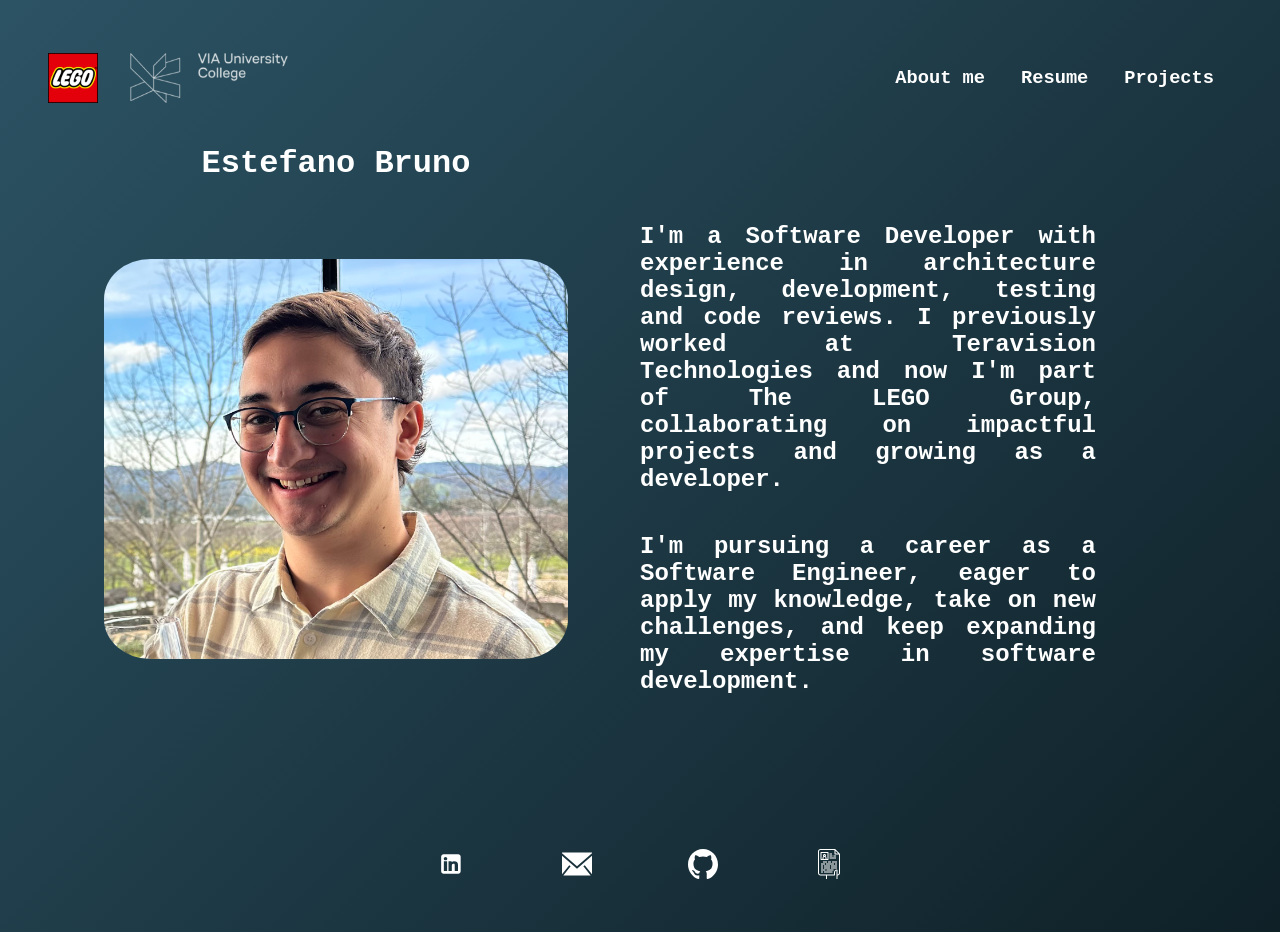
<file: index.html>
<!DOCTYPE html>
<html lang="en">
  <head>
    <meta charset="utf-8" />
    <title>Redirecting…</title>

    <meta http-equiv="refresh" content="0; url=./src/pages/about-me/index.html" />
    <link rel="canonical" href="./src/pages/about-me/index.html" />

    <script>
      window.location.replace('./src/pages/about-me/index.html');
    </script>
  </head>
  <body>
    <noscript><a href="./src/pages/about-me/index.html">Go to site</a></noscript>
  </body>
</html>
</file>
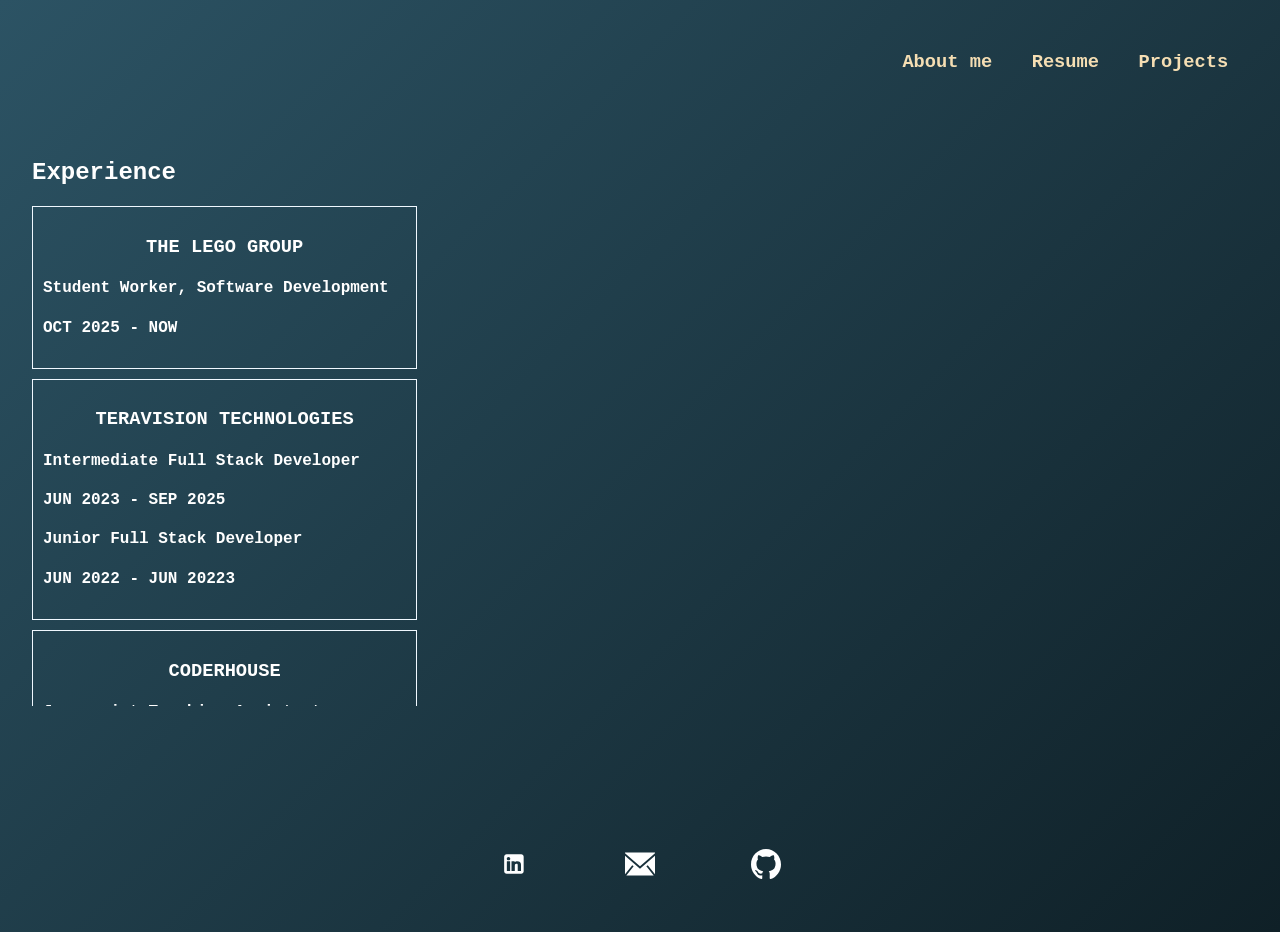
<file: pages/index.html>
<!DOCTYPE html>
<html lang="en">
  <head>
    <meta charset="UTF-8" />
    <meta name="viewport" content="width=device-width, initial-scale=1.0" />
    <title>Resume</title>
    <link rel="stylesheet" href="../css/gradient.css" />
    <link rel="stylesheet" href="../css/resume.css" />
  </head>
  <body>
    <header>
      <nav>
        <ol>
          <a href="./about_me.html"><h3>About me</h3></a>
          <a href="./index.html"><h3>Resume</h3></a>
          <a href=""><h3>Projects</h3></a>
        </ol>
      </nav>
    </header>
    <main>
      <div class="container">
        <div class="experience">
          <h2>Experience</h2>
          <div class="section-container">
            <div class="card">
              <h3>THE LEGO GROUP</h3>
              <h4>Student Worker, Software Development</h4>
              <h4>OCT 2025 - NOW</h4>
            </div>
            <div class="card">
              <h3>TERAVISION TECHNOLOGIES</h3>
              <h4>Intermediate Full Stack Developer</h4>
              <h4>JUN 2023 - SEP 2025</h4>
              <h4>Junior Full Stack Developer</h4>
              <h4>JUN 2022 - JUN 20223</h4>
            </div>
            <div class="card">
              <h3>CODERHOUSE</h3>
              <h4>Javascript Teaching Assistant</h4>
              <h4>MAY 2022 - AUG 2022</h4>
            </div>
            <div class="card">
              <h3>HENRY</h3>
              <h4>Bootcamp Teaching Assistant</h4>
              <h4>FEB 2022 - APR 2022</h4>
              <h4>E-Commerce</h4>
              <h4>MAY 2022 - APR 2022</h4>
            </div>
          </div>
        </div>
        <!-- <div class="studies">
          <h2>Studies</h2>
          <div class="section-container">
            <div class="card">
              <h3>VIA UNIVERSITY COLLEGE</h3>
              <h4>Software Technology Engineering</h4>
              <h4>AUG 2025 - JAN 2029</h4>
            </div>
            <div class="card">
              <h3>COLEGIO NACIONAL DE MONSERRAT</h3>
              <h4>High School - Humanistic Orientation</h4>
              <h4>2012 - 2018</h4>
            </div>
          </div>
        </div>
        <div class="complementarie-studies">
          <h2>Complementarie studies</h2>
          <div class="section-container">
            <div class="card">
              <h3>HENRY</h3>
              <h4>Full Stack Development Bootcamp</h4>
            </div>
            <div class="card">
              <h3>CODERHOUSE</h3>
              <h4>Data Analytics Course</h4>
            </div>
          </div>
        </div>
        <div class="contact">
          <h2>Contact information</h2>
          <div class="section-container">
            <div class="card">
              <h4>Phone: +45 91435192</h4>
              <h4>Email: fanobruno@gmail.com</h4>
              <h4>LinkedIn: www.linkedin.com/in/estefano-bruno</h4>
              <h4>GitHub: www.github.com/FanoBruno</h4>
            </div>
          </div>
        </div>
        <div class="languages">
          <h2>Languages</h2>
          <div class="section-container">
            <div class="card">
              <h4>Spanish: Native</h4>
              <h4>English: Advanced</h4>
              <h4>Italian: Medium</h4>
            </div>
          </div>
        </div>
        <div class="skills">
          <h2>Technologies</h2>
          <div class="technologies">
        <div class="icon-hover">
          <img src="../assets/svg/html-5.svg" alt="html" />
          <span class="label">HTML</span>
        </div>
        <div class="icon-hover">
          <img src="../assets/svg/css.svg" alt="css" />
          <span class="label">CSS</span>
        </div>
        
        <div class="icon-hover">
          <img src="../assets/svg/javascript.svg" alt="javascript" />
          <span class="label">JavaScript</span>
        </div>
        
        <div class="icon-hover">
          <img src="../assets/svg/typescript.svg" alt="typescript" />
          <span class="label">TypeScript</span>
        </div>
        
        <div class="icon-hover">
          <img src="../assets/svg/java.svg" alt="java" />
          <span class="label">Java</span>
        </div>

          <div class="icon-hover">
            <img src="../assets/svg/python.svg" alt="python" />
            <span class="label">Python</span>
          </div>

          <div class="icon-hover">
            <img src="../assets/svg/sql.svg" alt="sql" />
            <span class="label">SQL</span>
          </div>

          <div class="icon-hover">
            <img src="../assets/svg/react.svg" alt="react" />
            <span class="label">React</span>
          </div>

          <div class="icon-hover">
            <img
              src="../assets/svg/nextjs.svg"
              alt="nextjs"
              class="icon-white"
            />
            <span class="label">Next.js</span>
          </div>

          <div class="icon-hover">
            <img src="../assets/svg/vue.svg" alt="vue" />
            <span class="label">Vue</span>
          </div>

          <div class="icon-hover">
            <img src="../assets/svg/react-native.svg" alt="react-native" />
            <span class="label">React Native</span>
          </div>
        </div>
        <div class="technologies">
                 <div class="icon-hover">
            <img src="../assets/svg/flutter.svg" alt="flutter" />
            <span class="label">Flutter</span>
          </div>

          <div class="icon-hover">
            <img src="../assets/svg/nestjs.svg" alt="nestjs" />
            <span class="label">NestJS</span>
          </div>

          <div class="icon-hover">
            <img
              src="../assets/svg/express.svg"
              alt="express"
              class="icon-white"
            />
            <span class="label">Express</span>
          </div>

          <div class="icon-hover">
            <img src="../assets/svg/redux.svg" alt="redux" />
            <span class="label">Redux</span>
          </div>

          <div class="icon-hover">
            <img src="../assets/svg/mongo.svg" alt="mongo" />
            <span class="label">MongoDB</span>
          </div>

          <div class="icon-hover">
            <img src="../assets/svg/pgsql.svg" alt="postgresql" />
            <span class="label">PostgreSQL</span>
          </div>

          <div class="icon-hover">
            <img src="../assets/svg/sequelize.svg" alt="sequelize" />
            <span class="label">Sequelize</span>
          </div>

          <div class="icon-hover">
            <img src="../assets/svg/docker.svg" alt="docker" />
            <span class="label">Docker</span>
          </div>

          <div class="icon-hover">
            <img
              src="../assets/svg/github.svg"
              alt="github"
              class="icon-white"
            />
            <span class="label">GitHub</span>
          </div>

          <div class="icon-hover">
            <img src="../assets/svg/postman.svg" alt="postman" />
            <span class="label">Postman</span>
          </div>

          <div class="icon-hover">
            <img
              src="../assets/svg/powerbi.svg"
              alt="powerbi"
              class="icon-white"
            />
            <span class="label">Power BI</span>
          </div>
        </div>
        </div> -->
      </div>
    </main>
    <footer>
      <a href="https://www.linkedin.com/in/estefano-bruno/" target="_blank"
        ><img
          src="../assets/svg/linkedin.svg"
          alt="linkedin"
          class="icon-white"
      /></a>
      <a href="mailto:fanobruno@gmail.com"
        ><img src="../assets/svg/email.svg" alt="email" class="icon-white"
      /></a>
      <a href="https://github.com/FanoBrunoB" target="_blank"
        ><img src="../assets/svg/github.svg" alt="github" class="icon-white"
      /></a>
    </footer>
  </body>
</html>
</file>
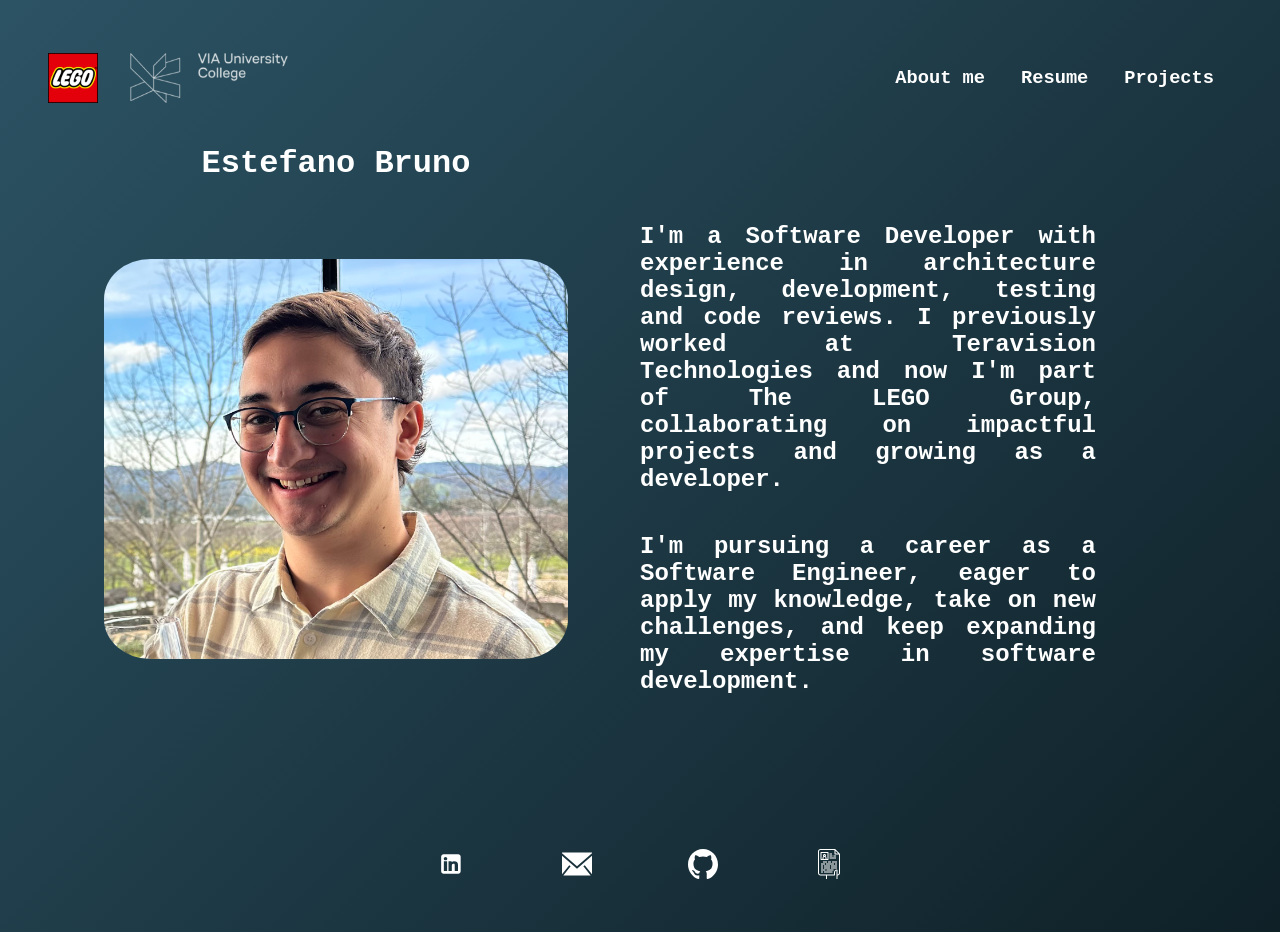
<file: src/pages/about-me/index.html>
<!DOCTYPE html>
<html lang="en">
  <head>
    <meta charset="UTF-8" />
    <meta name="viewport" content="width=device-width, initial-scale=1.0" />
    <title>About me</title>
    <link rel="stylesheet" href="../../css/gradient.css" />
    <link rel="stylesheet" href="./about-me.css" />
  </head>
  <body>
    <header>
      <div>
        <img
          src="../../assets/images/logo-lego.webp"
          alt="lego logo"
          class="logo-lego"
        />
        <img
          src="../../assets/images/logo-via.png"
          alt="via logo"
          class="logo-via icon-white"
        />
      </div>
      <nav>
        <ol>
          <li>
            <a href="./index.html"><h3>About me</h3></a>
          </li>
          <li>
            <a href="../resume/index.html"><h3>Resume</h3></a>
          </li>
          <li>
            <a href="../projects/index.html"><h3>Projects</h3></a>
          </li>
        </ol>
      </nav>
    </header>
    <main>
      <div class="name">
        <h1>Estefano Bruno</h1>
      </div>
      <div class="container">
        <div class="profile-picture">
          <img
            src="../../assets/images/profile-picture.jpg"
            alt="profile img"
          />
        </div>
        <div class="profile-description">
          <h2>
            I'm a Software Developer with experience in architecture design,
            development, testing and code reviews. I previously worked at
            Teravision Technologies and now I'm part of The LEGO Group,
            collaborating on impactful projects and growing as a developer.
          </h2>
          <h2>
            I'm pursuing a career as a Software Engineer, eager to apply my
            knowledge, take on new challenges, and keep expanding my expertise
            in software development.
          </h2>
        </div>
      </div>
    </main>
    <footer>
      <a href="https://www.linkedin.com/in/estefano-bruno/" target="_blank"
        ><img
          src="../../assets/svg/linkedin.svg"
          alt="linkedin"
          class="icon-white"
      /></a>
      <a href="mailto:fanobruno@gmail.com"
        ><img src="../../assets/svg/email.svg" alt="email" class="icon-white"
      /></a>
      <a href="https://github.com/FanoBrunoB" target="_blank"
        ><img src="../../assets/svg/github.svg" alt="github" class="icon-white"
      /></a>
      <a
        href="../../assets/docs/Estefano_Bruno-English.pdf"
        download="Estefano_Bruno_Resume.pdf"
        aria-label="Download resume (PDF)"
        title="Download resume (PDF)"
        ><img src="../../assets/svg/resume.svg" alt="resume" class="icon-white"
      /></a>
    </footer>
  </body>
</html>
</file>
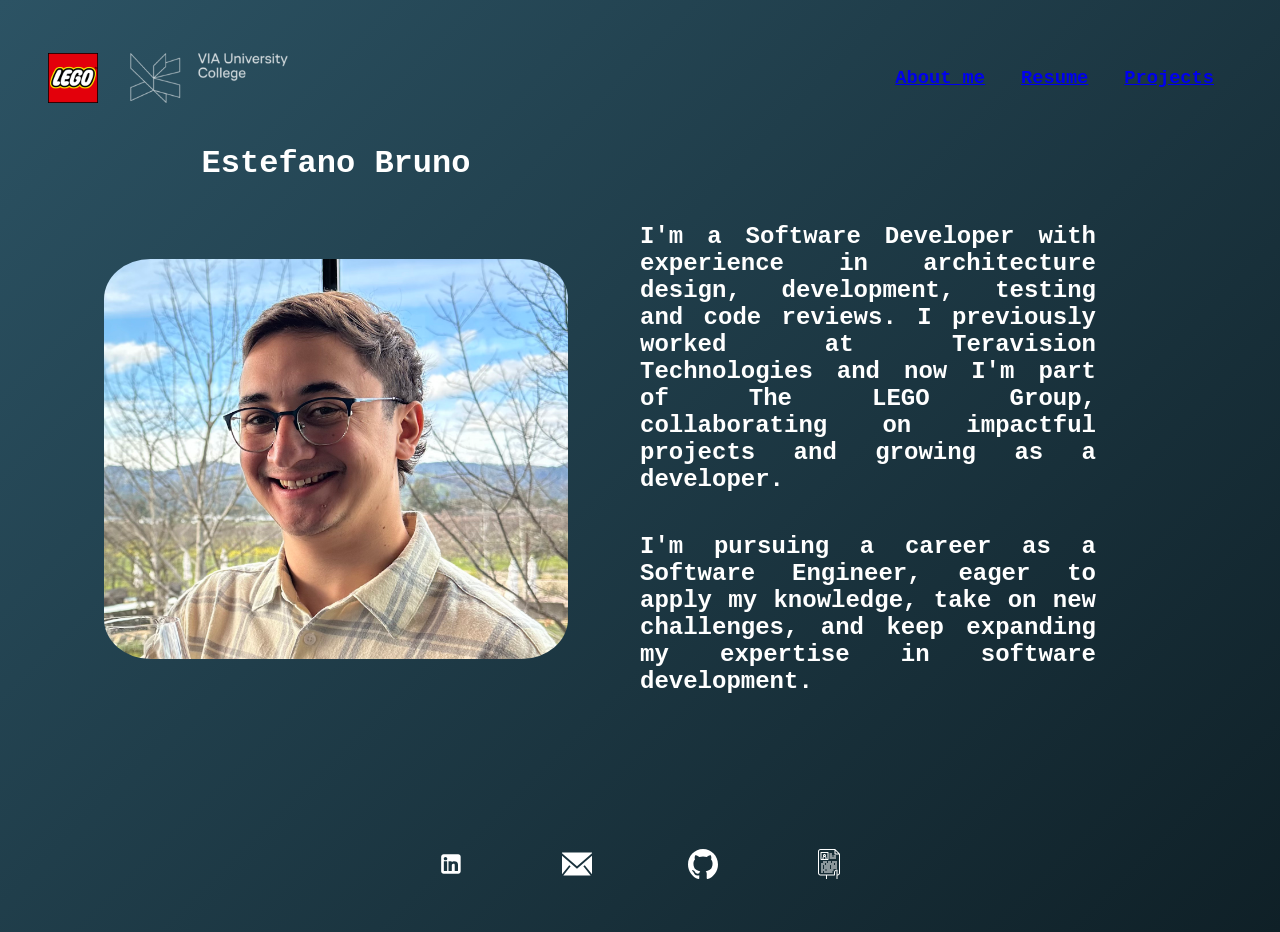
<file: src/pages/about_me/index.html>
<!DOCTYPE html>
<html lang="en">
  <head>
    <meta charset="UTF-8" />
    <meta name="viewport" content="width=device-width, initial-scale=1.0" />
    <title>About me</title>
    <link rel="stylesheet" href="../../css/gradient.css" />
    <link rel="stylesheet" href="./about_me.css" />
  </head>
  <body>
    <header>
      <div>
        <img
          src="../../assets/images/logo-lego.webp"
          alt="lego logo"
          class="logo-lego"
        />
        <img
          src="../../assets/images/logo-via.png"
          alt="via logo"
          class="logo-via icon-white"
        />
      </div>
      <nav>
        <ol>
          <a href="./index.html"><h3>About me</h3></a>
          <a href="../resume/index.html"><h3>Resume</h3></a>
          <a href="../projects/index.html"><h3>Projects</h3></a>
        </ol>
      </nav>
    </header>
    <main>
      <div class="name">
        <h1>Estefano Bruno</h1>
      </div>
      <div class="container">
        <div class="profile-picture">
          <img
            src="../../assets/images/profile-picture.jpg"
            alt="profile img"
          />
        </div>
        <div class="profile-description">
          <h2>
            I'm a Software Developer with experience in architecture design,
            development, testing and code reviews. I previously worked at
            Teravision Technologies and now I'm part of The LEGO Group,
            collaborating on impactful projects and growing as a developer.
          </h2>
          <h2>
            I'm pursuing a career as a Software Engineer, eager to apply my
            knowledge, take on new challenges, and keep expanding my expertise
            in software development.
          </h2>
        </div>
      </div>
    </main>
    <footer>
      <a href="https://www.linkedin.com/in/estefano-bruno/" target="_blank"
        ><img
          src="../../assets/svg/linkedin.svg"
          alt="linkedin"
          class="icon-white"
      /></a>
      <a href="mailto:fanobruno@gmail.com"
        ><img src="../../assets/svg/email.svg" alt="email" class="icon-white"
      /></a>
      <a href="https://github.com/FanoBrunoB" target="_blank"
        ><img src="../../assets/svg/github.svg" alt="github" class="icon-white"
      /></a>
      <a
        href="../../assets/docs/Estefano Bruno - English.pdf"
        download="Estefano_Bruno_Resume.pdf"
        aria-label="Download resume (PDF)"
        title="Download resume (PDF)"
        ><img src="../../assets/svg/resume.svg" alt="resume" class="icon-white"
      /></a>
    </footer>
  </body>
</html>
</file>
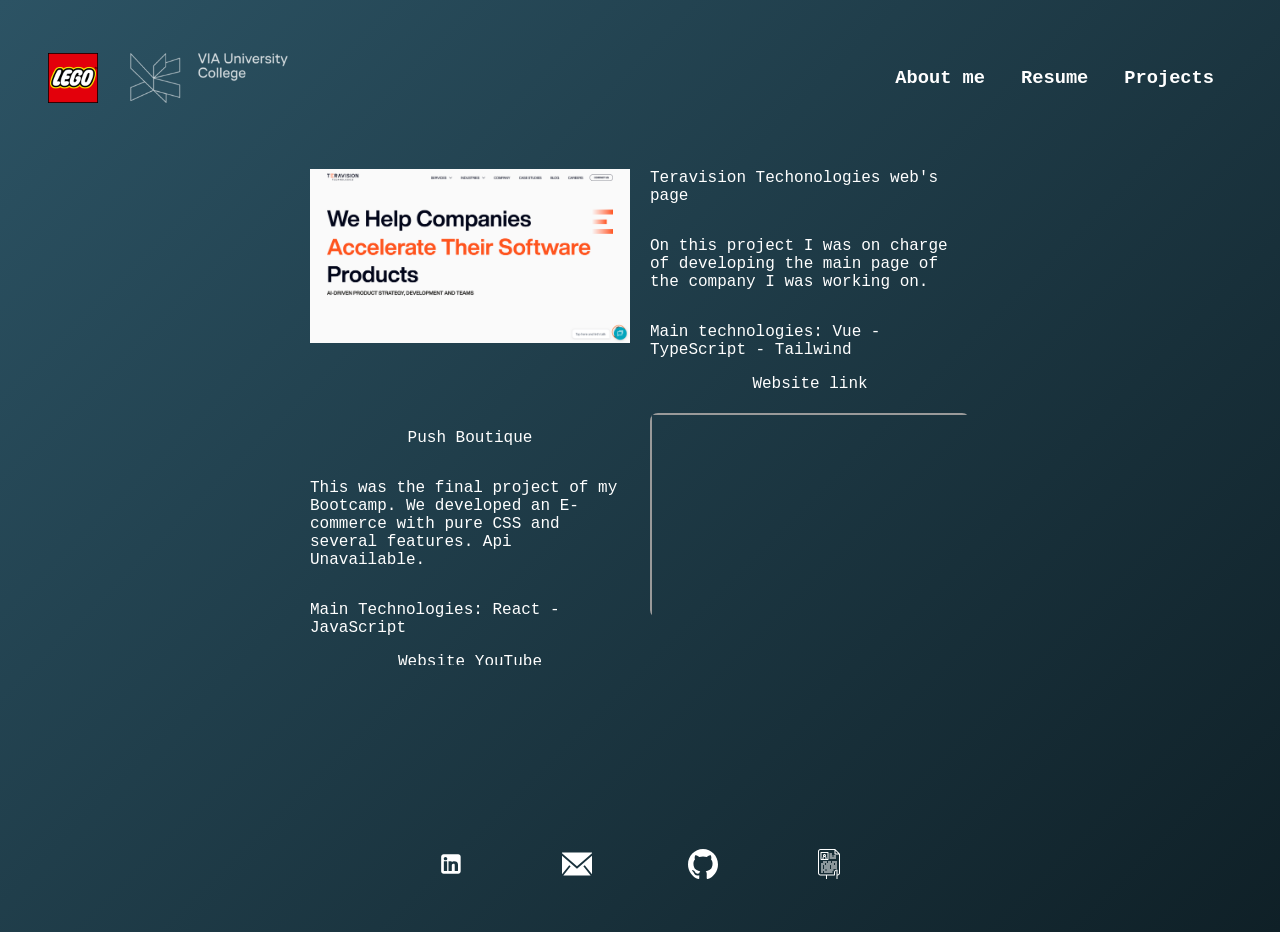
<file: src/pages/projects/index.html>
<!DOCTYPE html>
<html lang="en">
  <head>
    <meta charset="UTF-8" />
    <meta name="viewport" content="width=device-width, initial-scale=1.0" />
    <title>Projects</title>
    <link rel="stylesheet" href="../../css/gradient.css" />
    <link rel="stylesheet" href="./projects.css" />
  </head>
  <body>
    <header>
      <div>
        <img
          src="../../assets/images/logo-lego.webp"
          alt="lego logo"
          class="logo-lego"
        />
        <img
          src="../../assets/images/logo-via.png"
          alt="via logo"
          class="logo-via icon-white"
        />
      </div>
      <nav>
        <ol>
          <li><a href="../about-me/index.html"><h3>About me</h3></a></li>
          <li><a href="../resume/index.html"><h3>Resume</h3></a></li>
          <li><a href="./index.html"><h3>Projects</h3></a></li>
        </ol>
      </nav>
    </header>
    <main>
      <div class="container">
        <div class="project first-project" tabindex="0">
          <div class="media">
            <img
              src="../../assets/images/teravision-page.png"
              alt="teravision page"
            />
          </div>
          <div class="overlay">
            <p>Teravision Techonologies web's page</p>
            <p>
              On this project I was on charge of developing the main page of the
              company I was working on.
            </p>
            <p>Main technologies: Vue - TypeScript - Tailwind</p>
            <a href="https://www.teravisiontech.com/" target="_blank"
              >Website link</a
            >
          </div>
        </div>
        <div class="project-decription first-project-description">
          <p>Teravision Techonologies web's page</p>
          <p>
            On this project I was on charge of developing the main page of the
            company I was working on.
          </p>
          <p>Main technologies: Vue - TypeScript - Tailwind</p>
          <a href="https://www.teravisiontech.com/" target="_blank"
            >Website link</a
          >
        </div>
        <div class="project second-project" tabindex="0">
          <div class="media video">
            <iframe
              src="https://www.youtube.com/embed/RMh8ZdvjkLI?autoplay=1&mute=1&playsinline=1"
              title="Push Boutique"
              allow="accelerometer; autoplay; clipboard-write; encrypted-media; gyroscope; picture-in-picture; web-share"
              allowfullscreen
              loading="lazy"
            ></iframe>
          </div>
          <div class="overlay">
            <p>Push Boutique</p>
            <p>
              This was the final project of my Bootcamp. We developed an
              E-commerce with pure CSS and several features. Api Unavailable.
            </p>
            <p>Main Technologies: React - JavaScript</p>
            <div>
              <a href="https://lnkd.in/eYrwppmD" target="_blank">Website</a>
              <a
                href="https://www.youtube.com/embed/RMh8ZdvjkLI"
                target="_blank"
                >YouTube</a
              >
            </div>
          </div>
        </div>
        <div class="project-decription second-project-description">
          <p>Push Boutique</p>
          <p>
            This was the final project of my Bootcamp. We developed an
            E-commerce with pure CSS and several features. Api Unavailable.
          </p>
          <p>Main Technologies: React - JavaScript</p>
          <div>
            <a href="https://lnkd.in/eYrwppmD" target="_blank">Website</a>
            <a href="https://www.youtube.com/embed/RMh8ZdvjkLI" target="_blank"
              >YouTube</a
            >
          </div>
        </div>
        <div class="project third-project" tabindex="0">
          <div class="media">
            <img src="../../assets/media/dubsado-page.gif" alt="dubsado page" />
          </div>
          <div class="overlay">
            <p>Dubsado</p>
            <p>
              Dubsado is a CRM were I worked on the front-end team. This project
              was build from scratch and owns their own library of components.
            </p>
            <p>Main Technologies: React - TypeScript</p>
            <div>
              <a href="https://www.dubsado.com/" target="_blank">Website</a>
            </div>
          </div>
        </div>
        <div class="project-decription third-project-description">
          <p>Dubsado</p>
          <p>
            Dubsado is a CRM were I worked on the front-end team. This project
            was build from scratch and owns their own library of components.
          </p>
          <p>Main Technologies: React - TypeScript</p>
          <div>
            <a href="https://www.dubsado.com/" target="_blank">Website</a>
          </div>
        </div>
        <div class="project fourth-project" tabindex="0">
          <div class="media">
            <video
              src="../../assets/media/puppys-page.mp4"
              muted
              autoplay
              loop
              playsinline
              controls
            ></video>
          </div>
          <div class="overlay">
            <p>The Puppy's Fun Club</p>
            <p>
              This was my first project. A Single Page Application for my
              Bootcamp. Not libraries were allowed and we had two weeks to
              deliver the project.
            </p>
            <p>Main Technologies: React - JavaScript</p>
            <div>
              <a href="https://lnkd.in/g9iPUua5 " target="_blank"
                >Website (Api Unavailable)</a
              >
            </div>
          </div>
        </div>
        <div class="project-decription fourth-project-description">
          <p>The Puppy's Fun Club</p>
          <p>
            This was my first project. A Single Page Application for my
            Bootcamp. Not libraries were allowed and we had two weeks to deliver
            the project.
          </p>
          <p>Main Technologies: React - JavaScript</p>
          <div>
            <a href="https://lnkd.in/g9iPUua5 " target="_blank"
              >Website (Api Unavailable)</a
            >
          </div>
        </div>
        <div class="project fifth-project" tabindex="0">
          <div class="media video">
            <iframe
              src="https://www.youtube.com/embed/78q_9HsdNb0?autoplay=1&mute=1&playsinline=1"
              title="Video YouTube"
              allow="accelerometer; autoplay; clipboard-write; encrypted-media; gyroscope; picture-in-picture; web-share"
              allowfullscreen
              loading="lazy"
            ></iframe>
          </div>
          <div class="overlay">
            <p>Villyge</p>
            <p>
              Villyge was an app to keep track and help employees during his
              life events, I worked on this project in both front and back end.
              The company has closed their doors.
            </p>
            <p>Main Technologies: React - Node - Docker - TypeScript</p>
          </div>
        </div>
        <div class="project-decription fifth-project-description">
          <p>Villyge</p>
          <p>
            Villyge was an app to keep track and help employees during his life
            events, I worked on this project in both front and back end. The
            company has closed their doors.
          </p>
          <p>Main Technologies: React - Node - Docker - TypeScript</p>
        </div>
      </div>
    </main>

    <footer>
      <a href="https://www.linkedin.com/in/estefano-bruno/" target="_blank"
        ><img
          src="../../assets/svg/linkedin.svg"
          alt="linkedin"
          class="icon-white"
      /></a>
      <a href="mailto:fanobruno@gmail.com"
        ><img src="../../assets/svg/email.svg" alt="email" class="icon-white"
      /></a>
      <a href="https://github.com/FanoBrunoB" target="_blank"
        ><img src="../../assets/svg/github.svg" alt="github" class="icon-white"
      /></a>
      <a
        href="../../assets/docs/Estefano_Bruno-English.pdf"
        download="Estefano_Bruno_Resume.pdf"
        aria-label="Download resume (PDF)"
        title="Download resume (PDF)"
        ><img src="../../assets/svg/resume.svg" alt="resume" class="icon-white"
      /></a>
    </footer>
  </body>
</html>
</file>
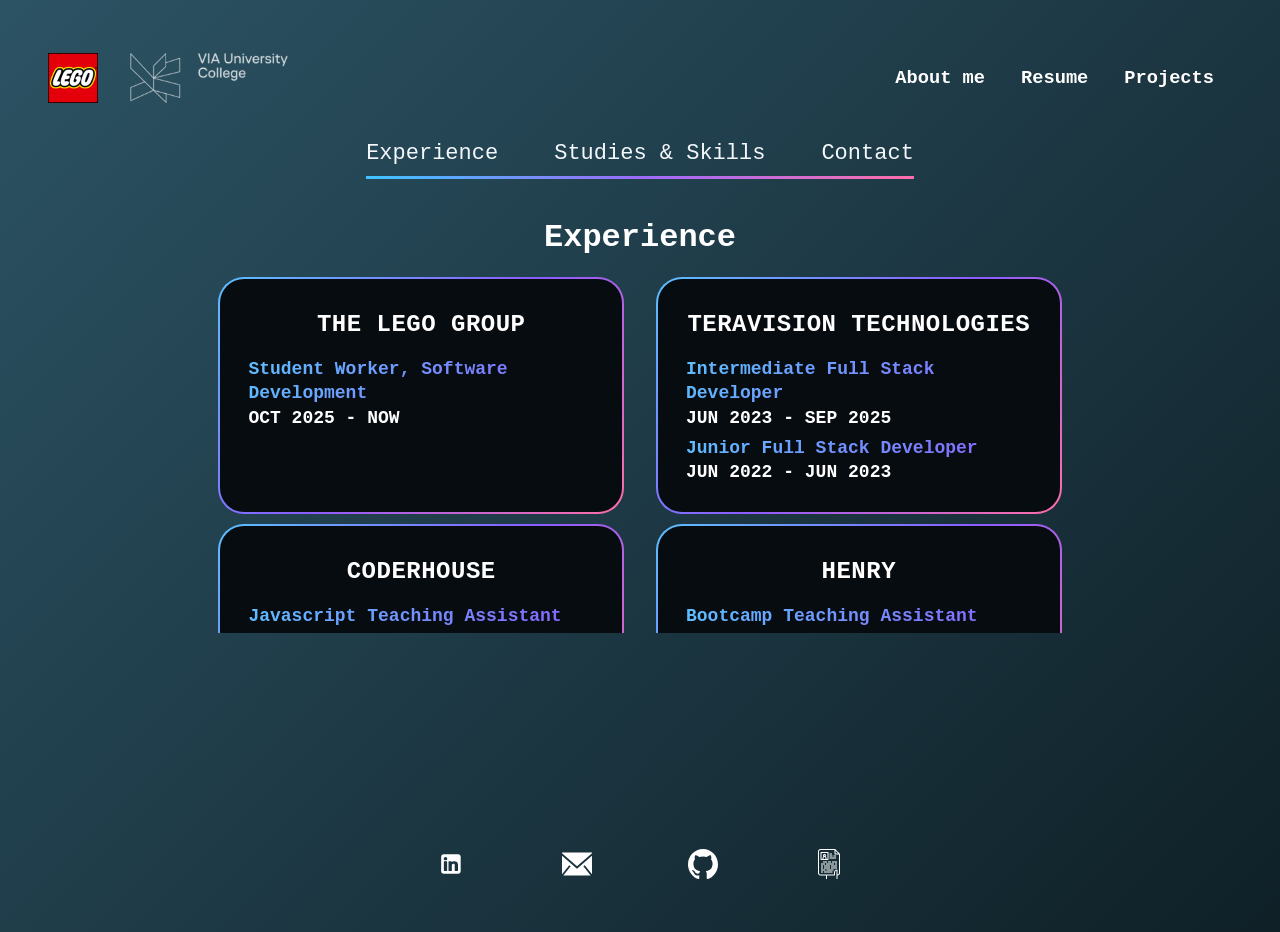
<file: src/pages/resume/index.html>
<!DOCTYPE html>
<html lang="en">
  <head>
    <meta charset="UTF-8" />
    <meta name="viewport" content="width=device-width, initial-scale=1.0" />
    <title>Resume</title>
    <link rel="stylesheet" href="../../css/gradient.css" />
    <link rel="stylesheet" href="../../css/carousel.css" />
    <link rel="stylesheet" href="./resume.css" />
  </head>
  <body>
    <header>
      <div>
        <img
          src="../../assets/images/logo-lego.webp"
          alt="lego logo"
          class="logo-lego"
        />
        <img
          src="../../assets/images/logo-via.png"
          alt="via logo"
          class="logo-via icon-white"
        />
      </div>
      <nav>
        <ol>
          <li><a href="../about-me/index.html"><h3>About me</h3></a></li>
          <li><a href="./index.html"><h3>Resume</h3></a></li>
          <li><a href="../projects/index.html"><h3>Projects</h3></a></li>
        </ol>
      </nav>
    </header>
    <main>
      <div class="nav">
        <nav class="nav-inner">
          <ul class="menu">
            <li><a href="#experience" class="navlink">Experience</a></li>
            <li><a href="#studies" class="navlink">Studies &amp; Skills</a></li>
            <li><a href="#contact" class="navlink">Contact</a></li>
          </ul>
        </nav>
      </div>
      <div class="container">
        <h1 id="experience">Experience</h1>
        <div class="section-container">
          <div>
            <div class="card">
              <h3>THE LEGO GROUP</h3>
              <h4>Student Worker, Software Development</h4>
              <h4>OCT 2025 - NOW</h4>
            </div>
            <div class="card">
              <h3>TERAVISION TECHNOLOGIES</h3>
              <h4>Intermediate Full Stack Developer</h4>
              <h4>JUN 2023 - SEP 2025</h4>
              <h4>Junior Full Stack Developer</h4>
              <h4>JUN 2022 - JUN 2023</h4>
            </div>
          </div>
          <div>
            <div class="card">
              <h3>CODERHOUSE</h3>
              <h4>Javascript Teaching Assistant</h4>
              <h4>MAY 2022 - AUG 2022</h4>
            </div>
            <div class="card">
              <h3>HENRY</h3>
              <h4>Bootcamp Teaching Assistant</h4>
              <h4>FEB 2022 - APR 2022</h4>
              <h4>E-Commerce</h4>
              <h4>MAY 2022 - APR 2022</h4>
            </div>
          </div>
        </div>
        <h1 id="studies">Studies & Skills</h1>
        <h2>Studies</h2>
        <div class="section-container">
          <div class="grid-adjustment">
            <div class="card">
              <h3>VIA UNIVERSITY COLLEGE</h3>
              <h4>Software Technology Engineering</h4>
              <h4>AUG 2025 - JAN 2029</h4>
            </div>
            <div class="card">
              <h3>COLEGIO NACIONAL DE MONSERRAT</h3>
              <h4>High School - Humanistic Orientation</h4>
              <h4>2012 - 2018</h4>
            </div>
          </div>
        </div>
        <h2>Complementarie Studies</h2>
        <div class="section-container">
          <div class="grid-adjustment">
            <div class="card">
              <h3>HENRY</h3>
              <h4>Full Stack Development Bootcamp</h4>
              <a
                href="https://certificates.soyhenry.com/cert?id=5ba15822-fdea-4796-b8a1-b112092393b5"
                target="_blank"
                >📁</a
              >
              <h4>2022</h4>
            </div>
            <div class="card">
              <h3>CODERHOUSE</h3>
              <h4>Data Analytics Course</h4>
              <a
                href="../../assets/images/coderhouse-certificate.jpeg"
                target="_blank"
                >📁</a
              >
              <h4>2022</h4>
            </div>
          </div>
        </div>
        <h2>Skills & Technologies</h2>
        <div class="section-container">
          <section class="carousel left-to-right">
            <div class="track">
              <div class="slide">
                <img src="../../assets/svg/html-5.svg" alt="HTML5" />
              </div>
              <div class="slide">
                <img src="../../assets/svg/css.svg" alt="CSS" />
              </div>
              <div class="slide">
                <img src="../../assets/svg/javascript.svg" alt="JavaScript" />
              </div>
              <div class="slide">
                <img src="../../assets/svg/typescript.svg" alt="TypeScript" />
              </div>
              <div class="slide">
                <img src="../../assets/svg/react.svg" alt="React" />
              </div>
              <div class="slide">
                <img
                  src="../../assets/svg/react-native.svg"
                  alt="React Native"
                />
              </div>
              <div class="slide">
                <img src="../../assets/svg/redux.svg" alt="Redux" />
              </div>
              <div class="slide">
                <img src="../../assets/svg/flutter.svg" alt="Flutter" />
              </div>
              <div class="slide">
                <img
                  src="../../assets/svg/git-flow.svg"
                  alt="Git Flow"
                  class="icon-white"
                />
              </div>
              <div class="slide">
                <img src="../../assets/svg/docker.svg" alt="Docker" />
              </div>
              <div class="slide">
                <img src="../../assets/svg/postman.svg" alt="Postman" />
              </div>

              <div class="slide">
                <img src="../../assets/svg/html-5.svg" alt="HTML5" />
              </div>
              <div class="slide">
                <img src="../../assets/svg/css.svg" alt="CSS" />
              </div>
              <div class="slide">
                <img src="../../assets/svg/javascript.svg" alt="JavaScript" />
              </div>
              <div class="slide">
                <img src="../../assets/svg/typescript.svg" alt="TypeScript" />
              </div>
              <div class="slide">
                <img src="../../assets/svg/react.svg" alt="React" />
              </div>
              <div class="slide">
                <img
                  src="../../assets/svg/react-native.svg"
                  alt="React Native"
                />
              </div>
              <div class="slide">
                <img src="../../assets/svg/redux.svg" alt="Redux" />
              </div>
              <div class="slide">
                <img src="../../assets/svg/flutter.svg" alt="Flutter" />
              </div>
              <div class="slide">
                <img
                  src="../../assets/svg/git-flow.svg"
                  alt="Git Flow"
                  class="icon-white"
                />
              </div>
              <div class="slide">
                <img src="../../assets/svg/docker.svg" alt="Docker" />
              </div>
              <div class="slide">
                <img src="../../assets/svg/postman.svg" alt="Postman" />
              </div>
            </div>
          </section>

          <section class="carousel right-to-left">
            <div class="track">
              <div class="slide">
                <img src="../../assets/svg/node.svg" alt="Node.js" />
              </div>
              <div class="slide">
                <img
                  src="../../assets/svg/express.svg"
                  alt="Express"
                  class="icon-white"
                />
              </div>
              <div class="slide">
                <img src="../../assets/svg/nestjs.svg" alt="NestJS" />
              </div>
              <div class="slide">
                <img
                  src="../../assets/svg/nextjs.svg"
                  alt="Next.js"
                  class="icon-white"
                />
              </div>
              <div class="slide">
                <img src="../../assets/svg/java.svg" alt="Java" />
              </div>
              <div class="slide">
                <img src="../../assets/svg/python.svg" alt="Python" />
              </div>
              <div class="slide">
                <img src="../../assets/svg/sequelize.svg" alt="Sequelize" />
              </div>
              <div class="slide">
                <img src="../../assets/svg/sql.svg" alt="SQL" />
              </div>
              <div class="slide">
                <img src="../../assets/svg/pgsql.svg" alt="PostgreSQL" />
              </div>
              <div class="slide">
                <img src="../../assets/svg/mongo.svg" alt="MongoDB" />
              </div>
              <div class="slide">
                <img
                  src="../../assets/svg/powerbi.svg"
                  alt="Power BI"
                  class="icon-white"
                />
              </div>

              <div class="slide">
                <img src="../../assets/svg/node.svg" alt="Node.js" />
              </div>
              <div class="slide">
                <img
                  src="../../assets/svg/express.svg"
                  alt="Express"
                  class="icon-white"
                />
              </div>
              <div class="slide">
                <img src="../../assets/svg/nestjs.svg" alt="NestJS" />
              </div>
              <div class="slide">
                <img
                  src="../../assets/svg/nextjs.svg"
                  alt="Next.js"
                  class="icon-white"
                />
              </div>
              <div class="slide">
                <img src="../../assets/svg/java.svg" alt="Java" />
              </div>
              <div class="slide">
                <img src="../../assets/svg/python.svg" alt="Python" />
              </div>
              <div class="slide">
                <img src="../../assets/svg/sequelize.svg" alt="Sequelize" />
              </div>
              <div class="slide">
                <img src="../../assets/svg/sql.svg" alt="SQL" />
              </div>
              <div class="slide">
                <img src="../../assets/svg/pgsql.svg" alt="PostgreSQL" />
              </div>
              <div class="slide">
                <img src="../../assets/svg/mongo.svg" alt="MongoDB" />
              </div>
              <div class="slide">
                <img
                  src="../../assets/svg/powerbi.svg"
                  alt="Power BI"
                  class="icon-white"
                />
              </div>
            </div>
          </section>
        </div>
        <h2>Languages</h2>
        <div class="section-container">
          <div class="grid-adjustment">
            <div class="card">
              <h4>Spanish</h4>
              <h4>Native</h4>
              <h4>English</h4>
              <h4>Advances - IELTS Academic (C1)</h4>
              <a href="../../assets/docs/IELTS_Test_Report.pdf" target="_blank"
                >📁</a
              >
              <h4>Italian</h4>
              <h4>Medium</h4>
            </div>
          </div>
        </div>
        <h1 id="contact">Contact Information</h1>
        <div class="section-container">
          <div class="grid-adjustment">
            <div class="card contact-card">
              <a href="tel:+4591435192" target="_blank"
                ><h2>Phone: +45 91435192</h2></a
              >
              <a href="mailto:fanobruno@gmail.com" target="_blank"
                ><h2>Email: fanobruno@gmail.com</h2></a
              >
              <a
                href="https://www.linkedin.com/in/estefano-bruno/"
                target="_blank"
                ><h2>LinkedIn: www.linkedin.com/in/estefano-bruno</h2></a
              >
              <a href="https://github.com/FanoBrunoB" target="_blank"
                ><h2>GitHub: www.github.com/FanoBrunoB</h2></a
              >
            </div>
          </div>
        </div>
      </div>
    </main>
    <footer>
      <a href="https://www.linkedin.com/in/estefano-bruno/" target="_blank"
        ><img
          src="../../assets/svg/linkedin.svg"
          alt="linkedin"
          class="icon-white"
      /></a>
      <a href="mailto:fanobruno@gmail.com"
        ><img src="../../assets/svg/email.svg" alt="email" class="icon-white"
      /></a>
      <a href="https://github.com/FanoBrunoB" target="_blank"
        ><img src="../../assets/svg/github.svg" alt="github" class="icon-white"
      /></a>
      <a
        href="../../assets/docs/Estefano_Bruno-English.pdf"
        download="Estefano_Bruno_Resume.pdf"
        aria-label="Download resume (PDF)"
        title="Download resume (PDF)"
        ><img src="../../assets/svg/resume.svg" alt="resume" class="icon-white"
      /></a>
    </footer>
  </body>
</html>
</file>
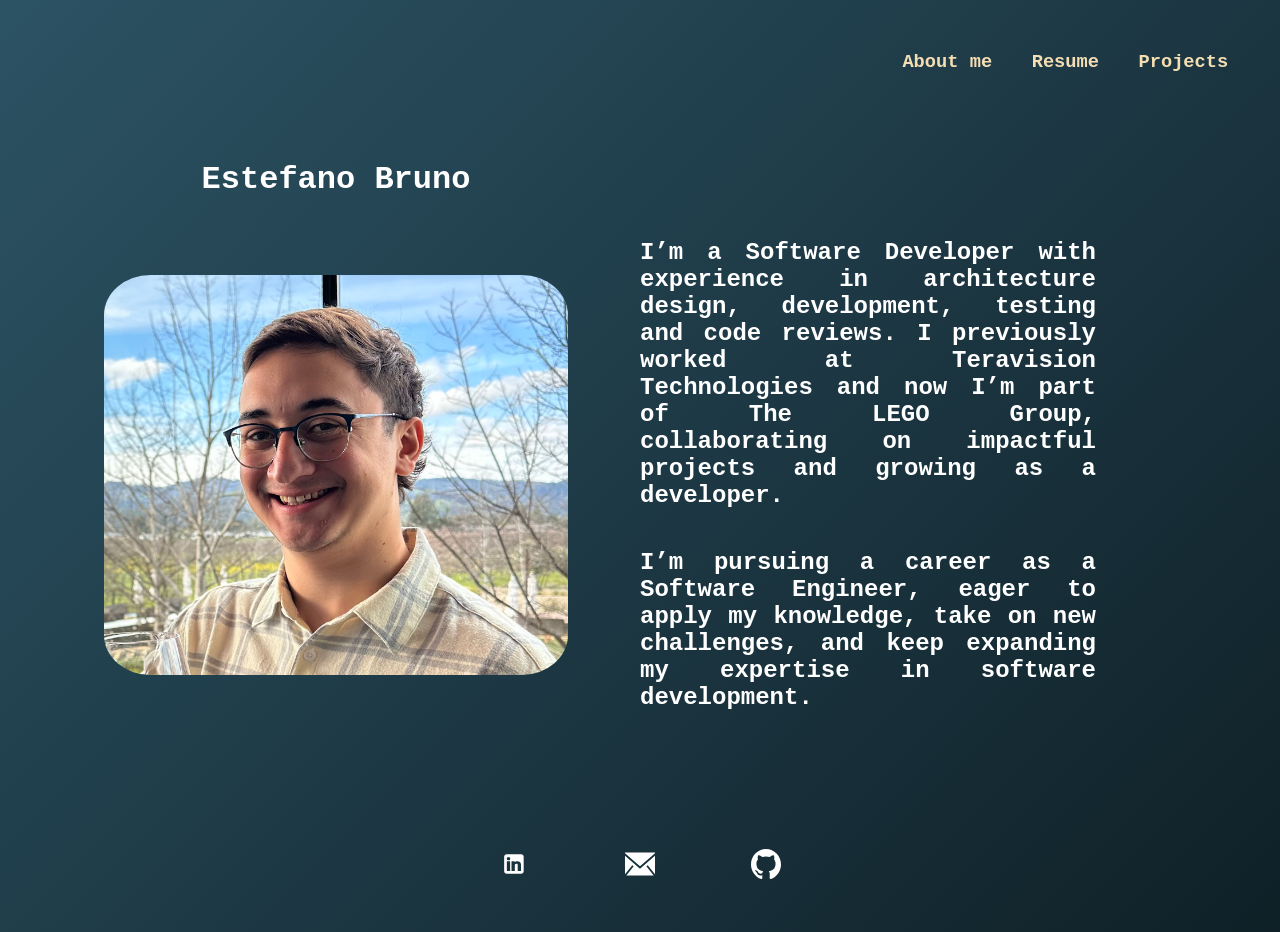
<file: pages/about_me.html>
<!DOCTYPE html>
<html lang="en">
  <head>
    <meta charset="UTF-8" />
    <meta name="viewport" content="width=device-width, initial-scale=1.0" />
    <title>About me</title>
    <link rel="stylesheet" href="../css/gradient.css" />
    <link rel="stylesheet" href="../css/about_me.css" />
  </head>
  <body>
    <header>
      <nav>
        <ol>
          <a href="./about_me.html"><h3>About me</h3></a>
          <a href="./index.html"><h3>Resume</h3></a>
          <a href=""><h3>Projects</h3></a>
        </ol>
      </nav>
    </header>
    <main>
      <div class="name">
        <h1>Estefano Bruno</h1>
      </div>
      <div class="container">
        <div class="personal_info">
          <img
            src="../assets/images/profile-picture.jpg"
            alt="profile_img"
            width="464"
            height="400"
          />
        </div>
        <div class="profile">
          <h2>
            I’m a Software Developer with experience in architecture design,
            development, testing and code reviews. I previously worked at
            Teravision Technologies and now I’m part of The LEGO Group,
            collaborating on impactful projects and growing as a developer.
          </h2>
          <h2>
            I’m pursuing a career as a Software Engineer, eager to apply my
            knowledge, take on new challenges, and keep expanding my expertise
            in software development.
          </h2>
        </div>
      </div>

      <!-- <h1>Estefano Bruno</h1> -->
      
      <!-- <div class="technologies" style="margin-top: 5rem;">
        <div class="icon-hover">
          <img src="../assets/svg/html-5.svg" alt="html" />
          <span class="label">HTML</span>
        </div>
        <div class="icon-hover">
          <img src="../assets/svg/css.svg" alt="css" />
          <span class="label">CSS</span>
        </div>
        
        <div class="icon-hover">
          <img src="../assets/svg/javascript.svg" alt="javascript" />
          <span class="label">JavaScript</span>
        </div>
        
        <div class="icon-hover">
          <img src="../assets/svg/typescript.svg" alt="typescript" />
          <span class="label">TypeScript</span>
        </div>
        
        <div class="icon-hover">
          <img src="../assets/svg/java.svg" alt="java" />
          <span class="label">Java</span>
        </div>

          <div class="icon-hover">
            <img src="../assets/svg/python.svg" alt="python" />
            <span class="label">Python</span>
          </div>

          <div class="icon-hover">
            <img src="../assets/svg/sql.svg" alt="sql" />
            <span class="label">SQL</span>
          </div>

          <div class="icon-hover">
            <img src="../assets/svg/react.svg" alt="react" />
            <span class="label">React</span>
          </div>

          <div class="icon-hover">
            <img
              src="../assets/svg/nextjs.svg"
              alt="nextjs"
              class="icon-white"
            />
            <span class="label">Next.js</span>
          </div>

          <div class="icon-hover">
            <img src="../assets/svg/vue.svg" alt="vue" />
            <span class="label">Vue</span>
          </div>

          <div class="icon-hover">
            <img src="../assets/svg/react-native.svg" alt="react-native" />
            <span class="label">React Native</span>
          </div>
        </div>
        <div class="technologies">
                 <div class="icon-hover">
            <img src="../assets/svg/flutter.svg" alt="flutter" />
            <span class="label">Flutter</span>
          </div>

          <div class="icon-hover">
            <img src="../assets/svg/nestjs.svg" alt="nestjs" />
            <span class="label">NestJS</span>
          </div>

          <div class="icon-hover">
            <img
              src="../assets/svg/express.svg"
              alt="express"
              class="icon-white"
            />
            <span class="label">Express</span>
          </div>

          <div class="icon-hover">
            <img src="../assets/svg/redux.svg" alt="redux" />
            <span class="label">Redux</span>
          </div>

          <div class="icon-hover">
            <img src="../assets/svg/mongo.svg" alt="mongo" />
            <span class="label">MongoDB</span>
          </div>

          <div class="icon-hover">
            <img src="../assets/svg/pgsql.svg" alt="postgresql" />
            <span class="label">PostgreSQL</span>
          </div>

          <div class="icon-hover">
            <img src="../assets/svg/sequelize.svg" alt="sequelize" />
            <span class="label">Sequelize</span>
          </div>

          <div class="icon-hover">
            <img src="../assets/svg/docker.svg" alt="docker" />
            <span class="label">Docker</span>
          </div>

          <div class="icon-hover">
            <img
              src="../assets/svg/github.svg"
              alt="github"
              class="icon-white"
            />
            <span class="label">GitHub</span>
          </div>

          <div class="icon-hover">
            <img src="../assets/svg/postman.svg" alt="postman" />
            <span class="label">Postman</span>
          </div>

          <div class="icon-hover">
            <img
              src="../assets/svg/powerbi.svg"
              alt="powerbi"
              class="icon-white"
            />
            <span class="label">Power BI</span>
          </div>
        </div> -->
    </main>
    <footer>
        <a href="https://www.linkedin.com/in/estefano-bruno/" target="_blank"
          ><img
            src="../assets/svg/linkedin.svg"
            alt="linkedin"
            class="icon-white"
        /></a>
        <a href="mailto:fanobruno@gmail.com"
          ><img src="../assets/svg/email.svg" alt="email" class="icon-white"
        /></a>
        <a href="https://github.com/FanoBrunoB" target="_blank"
          ><img src="../assets/svg/github.svg" alt="github" class="icon-white"
        /></a>
      </footer>
  </body>
</html>
</file>
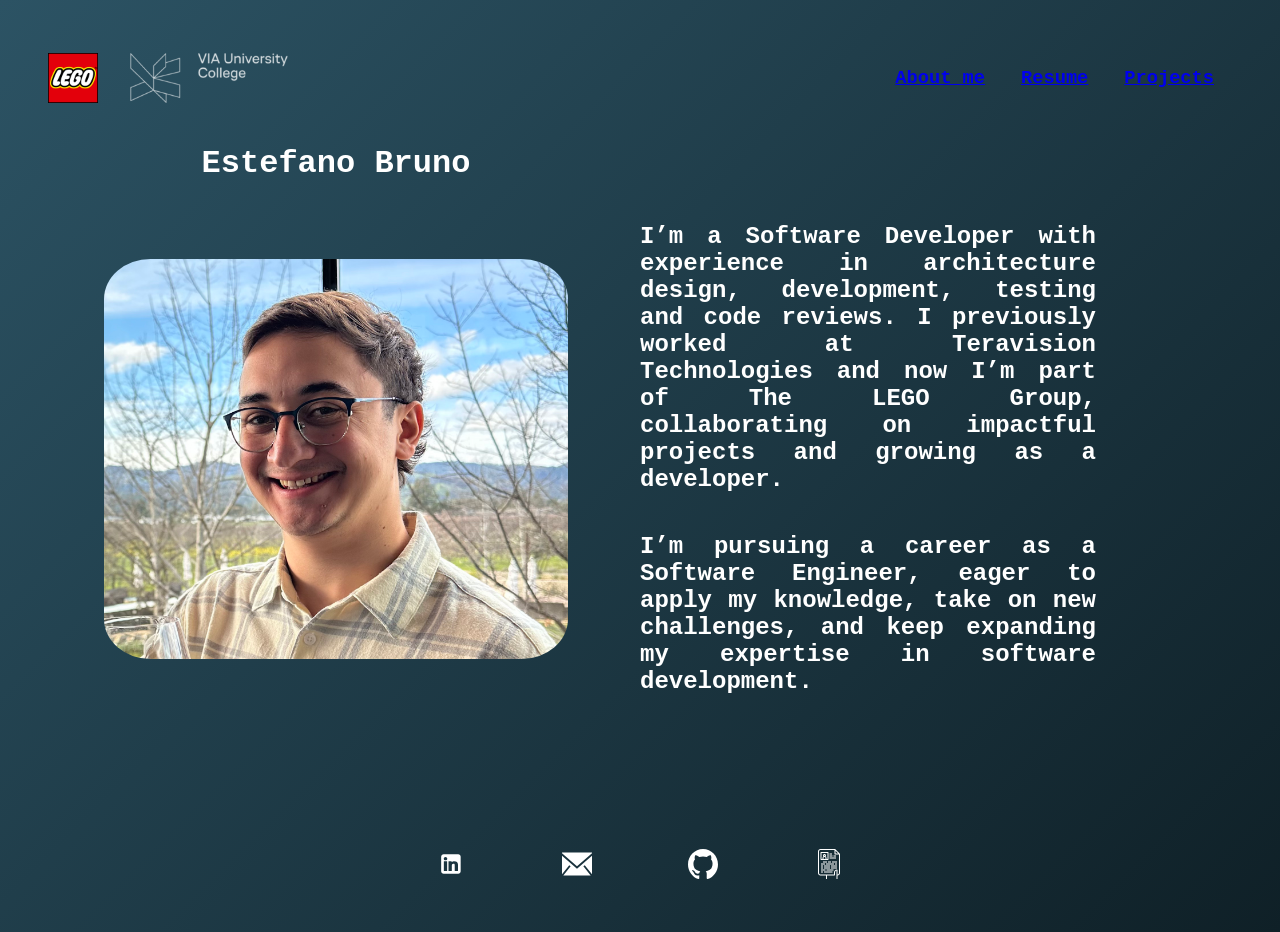
<file: src/pages/about_me.html>
<!DOCTYPE html>
<html lang="en">
  <head>
    <meta charset="UTF-8" />
    <meta name="viewport" content="width=device-width, initial-scale=1.0" />
    <title>About me</title>
    <link rel="stylesheet" href="../css/gradient.css" />
    <link rel="stylesheet" href="../css/about_me.css" />
  </head>
  <body>
    <header>
      <div>
        <img
          src="../assets/images/logo-lego.webp"
          alt="lego logo"
          class="logo-lego"
        />
        <img
          src="../assets/images/logo-via.png"
          alt="via logo"
          class="icon-white logo-via"
        />
      </div>
      <nav>
        <ol>
          <a href="./about_me.html"><h3>About me</h3></a>
          <a href="./resume.html"><h3>Resume</h3></a>
          <a href="./projects.html"><h3>Projects</h3></a>
        </ol>
      </nav>
    </header>
    <main>
      <div class="name">
        <h1>Estefano Bruno</h1>
      </div>
      <div class="container">
        <div class="personal_info">
          <img src="../assets/images/profile-picture.jpg" alt="profile_img" />
        </div>
        <div class="profile" id="profile">
          <h2>
            I’m a Software Developer with experience in architecture design,
            development, testing and code reviews. I previously worked at
            Teravision Technologies and now I’m part of The LEGO Group,
            collaborating on impactful projects and growing as a developer.
          </h2>
          <h2>
            I’m pursuing a career as a Software Engineer, eager to apply my
            knowledge, take on new challenges, and keep expanding my expertise
            in software development.
          </h2>
        </div>
      </div>
    </main>
    <footer>
      <a href="https://www.linkedin.com/in/estefano-bruno/" target="_blank"
        ><img
          src="../assets/svg/linkedin.svg"
          alt="linkedin"
          class="icon-white"
      /></a>
      <a href="mailto:fanobruno@gmail.com"
        ><img src="../assets/svg/email.svg" alt="email" class="icon-white"
      /></a>
      <a href="https://github.com/FanoBrunoB" target="_blank"
        ><img src="../assets/svg/github.svg" alt="github" class="icon-white"
      /></a>
      <a
        href="../assets/docs/Estefano Bruno - English.pdf"
        download="Estefano_Bruno_Resume.pdf"
        aria-label="Download resume (PDF)"
        title="Download resume (PDF)"
        ><img src="../assets/svg/resume.svg" alt="resume" class="icon-white"
      /></a>
    </footer>
  </body>
</html>
</file>
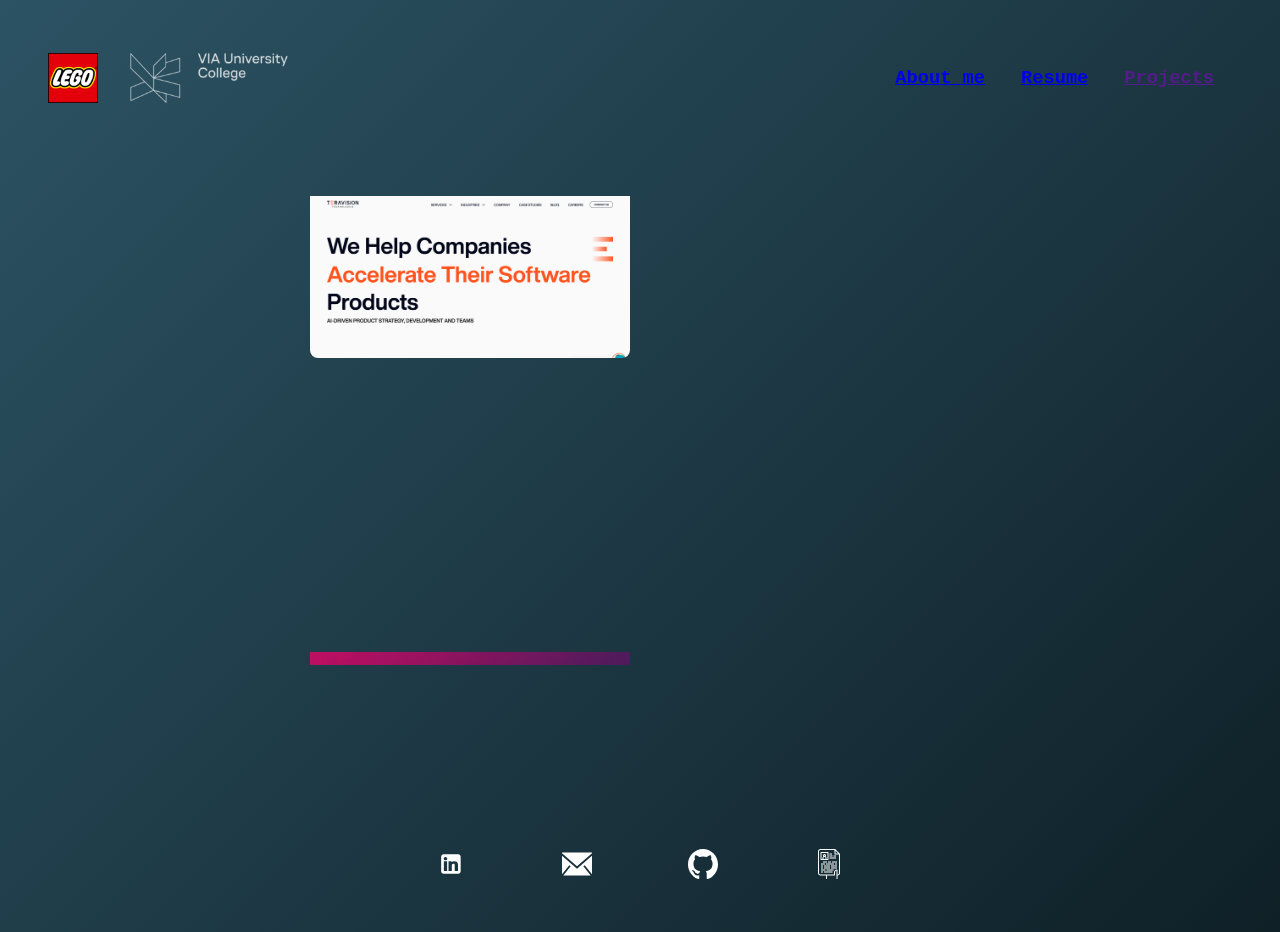
<file: src/pages/projects.html>
<!DOCTYPE html>
<html lang="en">
  <head>
    <meta charset="UTF-8" />
    <meta name="viewport" content="width=device-width, initial-scale=1.0" />
    <title>Projects</title>
    <link rel="stylesheet" href="../css/gradient.css" />
    <link rel="stylesheet" href="../css/projects.css" />
  </head>
  <body>
    <header>
      <div>
        <img
          src="../assets/images/logo-lego.webp"
          alt="lego logo"
          class="logo-lego"
        />
        <img
          src="../assets/images/logo-via.png"
          alt="via logo"
          class="icon-white logo-via"
        />
      </div>
      <nav>
        <ol>
          <a href="./about_me.html"><h3>About me</h3></a>
          <a href="./resume.html"><h3>Resume</h3></a>
          <a href=""><h3>Projects</h3></a>
        </ol>
      </nav>
    </header>
    <main>
      <div class="container">
        <div class="project first-video" tabindex="0">
          <div class="media">
            <img src="../assets/images/teravision-page.png" alt="" />
          </div>
          <div class="overlay">
            <p>Teravision Techonologies web's page</p>
            <p>
              On this project I was on charge of developing the main page of the
              company I was working on.
            </p>
            <p>Main technologies: Vue - TypeScript - Tailwind</p>
            <a href="https://www.teravisiontech.com/" target="_blank"
              >Website link</a
            >
          </div>
        </div>

        <div class="project second-video" tabindex="0">
          <div class="media video">
            <iframe
              src="https://www.youtube.com/embed/RMh8ZdvjkLI?autoplay=1&mute=1&playsinline=1"
              title="Mi proyecto en YouTube"
              frameborder="0"
              allow="accelerometer; autoplay; clipboard-write; encrypted-media; gyroscope; picture-in-picture; web-share"
              allowfullscreen
              loading="lazy"
            ></iframe>
          </div>
          <div class="overlay">
            <p>Push Boutique</p>
            <p>
              This was the final project of my Bootcamp. We developed an
              E-commerce with pure CSS and several features. Api Unavailable.
            </p>
            <p>Main Technologies: React - JavaScript</p>
            <div>
              <a href="https://lnkd.in/eYrwppmD" target="_blank">Website</a>
              <a
                href="https://www.youtube.com/embed/RMh8ZdvjkLI"
                target="_blank"
                >YouTube</a
              >
            </div>
          </div>
        </div>

        <div class="project third-video" tabindex="0">
          <div class="media">
            <img src="../assets/media/dubsado-page.gif" alt="" />
          </div>
          <div class="overlay">
            <p>Dubsado</p>
            <p>
              Dubsado is a CRM were I worked on the front-end team. This project
              was build from scratch and owns their own library of components.
            </p>
            <p>Main Technologies: React - TypeScript</p>
            <div>
              <a href="https://www.dubsado.com/" target="_blank">Website</a>
            </div>
          </div>
        </div>

        <div class="project fourth-video" tabindex="0">
          <div class="media">
            <video
              src="../assets/media/puppys-page.mp4"
              muted
              autoplay
              loop
              playsinline
              controls
            ></video>
          </div>
          <div class="overlay">
            <p>The Puppy's Fun Club</p>
            <p>
              This was my first project. A Single Page Application for my
              Bootcamp. Not libraries were allowed and we had two weeks to
              deliver the project.
            </p>
            <p>Main Technologies: React - JavaScript</p>
            <div>
              <a href="https://lnkd.in/g9iPUua5 " target="_blank"
                >Website (Api Unavailable)</a
              >
            </div>
          </div>
        </div>

        <div class="project fifth-video" tabindex="0">
          <div class="media video">
            <iframe
              src="https://www.youtube.com/embed/78q_9HsdNb0?autoplay=1&mute=1&playsinline=1"
              title="Video YouTube"
              frameborder="0"
              allow="accelerometer; autoplay; clipboard-write; encrypted-media; gyroscope; picture-in-picture; web-share"
              allowfullscreen
              loading="lazy"
            ></iframe>
          </div>
          <div class="overlay">
            <p>Villyge</p>
            <p>
              Villyge was an app to keep track and help employees during his
              life events, I worked on this project in both front and back end.
              The company has closed their doors.
            </p>
            <p>Main Technologies: React - Node - Docker - TypeScript</p>
          </div>
        </div>
      </div>
    </main>

    <footer>
      <a href="https://www.linkedin.com/in/estefano-bruno/" target="_blank"
        ><img
          src="../assets/svg/linkedin.svg"
          alt="linkedin"
          class="icon-white"
      /></a>
      <a href="mailto:fanobruno@gmail.com"
        ><img src="../assets/svg/email.svg" alt="email" class="icon-white"
      /></a>
      <a href="https://github.com/FanoBrunoB" target="_blank"
        ><img src="../assets/svg/github.svg" alt="github" class="icon-white"
      /></a>
      <a
        href="../assets/docs/Estefano Bruno - English.pdf"
        download="Estefano_Bruno_Resume.pdf"
        aria-label="Download resume (PDF)"
        title="Download resume (PDF)"
        ><img src="../assets/svg/resume.svg" alt="resume" class="icon-white"
      /></a>
    </footer>
  </body>
</html>
</file>
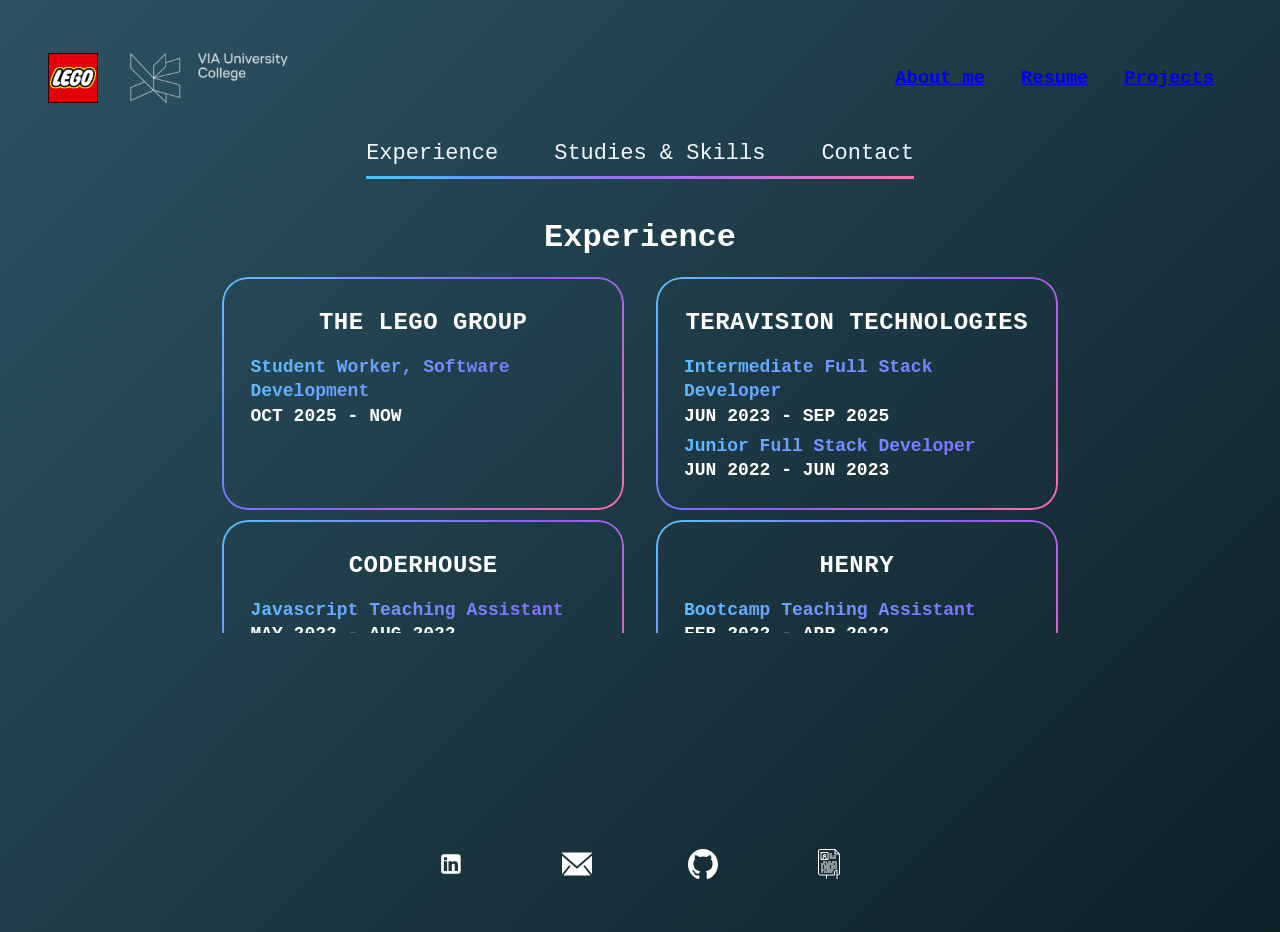
<file: src/pages/resume.html>
<!DOCTYPE html>
<html lang="en">
  <head>
    <meta charset="UTF-8" />
    <meta name="viewport" content="width=device-width, initial-scale=1.0" />
    <title>Resume</title>
    <link rel="stylesheet" href="../css/gradient.css" />
    <link rel="stylesheet" href="../css/resume.css" />
    <link rel="stylesheet" href="../css/carousel.css" />
  </head>
  <body>
    <header>
      <div>
        <img
          src="../assets/images/logo-lego.webp"
          alt="lego logo"
          class="logo-lego"
        />
        <img
          src="../assets/images/logo-via.png"
          alt="via logo"
          class="icon-white logo-via"
        />
      </div>
      <nav>
        <ol>
          <a href="./about_me.html"><h3>About me</h3></a>
          <a href="./resume.html"><h3>Resume</h3></a>
          <a href="./projects.html"><h3>Projects</h3></a>
        </ol>
      </nav>
    </header>
    <main>
      <div class="nav">
        <nav class="nav__inner">
          <ul class="menu" id="menu">
            <li><a href="#experience" class="navlink">Experience</a></li>
            <li><a href="#studies" class="navlink">Studies &amp; Skills</a></li>
            <li><a href="#contact" class="navlink">Contact</a></li>
          </ul>
        </nav>
      </div>
      <div class="container">
        <h1 id="experience">Experience</h1>
        <div class="section-container">
          <div class="mobile-rows">
            <div class="card">
              <h3>THE LEGO GROUP</h3>
              <h4>Student Worker, Software Development</h4>
              <h4>OCT 2025 - NOW</h4>
            </div>
            <div class="card">
              <h3>TERAVISION TECHNOLOGIES</h3>
              <h4>Intermediate Full Stack Developer</h4>
              <h4>JUN 2023 - SEP 2025</h4>
              <h4>Junior Full Stack Developer</h4>
              <h4>JUN 2022 - JUN 2023</h4>
            </div>
          </div>
          <div class="mobile-rows">
            <div class="card">
              <h3>CODERHOUSE</h3>
              <h4>Javascript Teaching Assistant</h4>
              <h4>MAY 2022 - AUG 2022</h4>
            </div>
            <div class="card">
              <h3>HENRY</h3>
              <h4>Bootcamp Teaching Assistant</h4>
              <h4>FEB 2022 - APR 2022</h4>
              <h4>E-Commerce</h4>
              <h4>MAY 2022 - APR 2022</h4>
            </div>
          </div>
        </div>
        <h1 id="studies">Studies & Skills</h1>
        <h2>Studies</h2>
        <div class="section-container">
          <div class="grid-adjustment">
            <div class="card">
              <h3>VIA UNIVERSITY COLLEGE</h3>
              <h4>Software Technology Engineering</h4>
              <h4>AUG 2025 - JAN 2029</h4>
            </div>
            <div class="card">
              <h3>COLEGIO NACIONAL DE MONSERRAT</h3>
              <h4>High School - Humanistic Orientation</h4>
              <h4>2012 - 2018</h4>
            </div>
          </div>
        </div>
        <h2>Complementarie Studies</h2>
        <div class="section-container">
          <div class="grid-adjustment">
            <div class="card">
              <h3>HENRY</h3>
              <h4>Full Stack Development Bootcamp</h4>
              <a
                href="https://certificates.soyhenry.com/cert?id=5ba15822-fdea-4796-b8a1-b112092393b5"
                target="_blank"
                >📁</a
              >
              <h4>2022</h4>
            </div>
            <div class="card">
              <h3>CODERHOUSE</h3>
              <h4>Data Analytics Course</h4>
              <a
                href="../assets/images/coderhouse-certificate.jpeg"
                target="_blank"
                >📁</a
              >
              <h4>2022</h4>
            </div>
          </div>
        </div>
        <h2>Skills & Technologies</h2>
        <div class="section-container">
          <section class="carousel left-to-right">
            <div class="track">
              <div class="slide">
                <img src="../assets/svg/html-5.svg" alt="HTML5" />
              </div>
              <div class="slide">
                <img src="../assets/svg/css.svg" alt="CSS" />
              </div>
              <div class="slide">
                <img src="../assets/svg/javascript.svg" alt="JavaScript" />
              </div>
              <div class="slide">
                <img src="../assets/svg/typescript.svg" alt="TypeScript" />
              </div>
              <div class="slide">
                <img src="../assets/svg/react.svg" alt="React" />
              </div>
              <div class="slide">
                <img src="../assets/svg/react-native.svg" alt="React Native" />
              </div>
              <div class="slide">
                <img src="../assets/svg/redux.svg" alt="Redux" />
              </div>
              <div class="slide">
                <img src="../assets/svg/flutter.svg" alt="Flutter" />
              </div>
              <div class="slide">
                <img
                  src="../assets/svg/git-flow.svg"
                  alt="Git Flow"
                  class="icon-white"
                />
              </div>
              <div class="slide">
                <img src="../assets/svg/docker.svg" alt="Docker" />
              </div>
              <div class="slide">
                <img src="../assets/svg/postman.svg" alt="Postman" />
              </div>

              <div class="slide">
                <img src="../assets/svg/html-5.svg" alt="HTML5" />
              </div>
              <div class="slide">
                <img src="../assets/svg/css.svg" alt="CSS" />
              </div>
              <div class="slide">
                <img src="../assets/svg/javascript.svg" alt="JavaScript" />
              </div>
              <div class="slide">
                <img src="../assets/svg/typescript.svg" alt="TypeScript" />
              </div>
              <div class="slide">
                <img src="../assets/svg/react.svg" alt="React" />
              </div>
              <div class="slide">
                <img src="../assets/svg/react-native.svg" alt="React Native" />
              </div>
              <div class="slide">
                <img src="../assets/svg/redux.svg" alt="Redux" />
              </div>
              <div class="slide">
                <img src="../assets/svg/flutter.svg" alt="Flutter" />
              </div>
              <div class="slide">
                <img
                  src="../assets/svg/git-flow.svg"
                  alt="Git Flow"
                  class="icon-white"
                />
              </div>
              <div class="slide">
                <img src="../assets/svg/docker.svg" alt="Docker" />
              </div>
              <div class="slide">
                <img src="../assets/svg/postman.svg" alt="Postman" />
              </div>
            </div>
          </section>

          <section class="carousel right-to-left">
            <div class="track">
              <div class="slide">
                <img src="../assets/svg/node.svg" alt="Node.js" />
              </div>
              <div class="slide">
                <img
                  src="../assets/svg/express.svg"
                  alt="Express"
                  class="icon-white"
                />
              </div>
              <div class="slide">
                <img src="../assets/svg/nestjs.svg" alt="NestJS" />
              </div>
              <div class="slide">
                <img
                  src="../assets/svg/nextjs.svg"
                  alt="Next.js"
                  class="icon-white"
                />
              </div>
              <div class="slide">
                <img src="../assets/svg/java.svg" alt="Java" />
              </div>
              <div class="slide">
                <img src="../assets/svg/python.svg" alt="Python" />
              </div>
              <div class="slide">
                <img src="../assets/svg/sequelize.svg" alt="Sequelize" />
              </div>
              <div class="slide">
                <img src="../assets/svg/sql.svg" alt="SQL" />
              </div>
              <div class="slide">
                <img src="../assets/svg/pgsql.svg" alt="PostgreSQL" />
              </div>
              <div class="slide">
                <img src="../assets/svg/mongo.svg" alt="MongoDB" />
              </div>
              <div class="slide">
                <img
                  src="../assets/svg/powerbi.svg"
                  alt="Power BI"
                  class="icon-white"
                />
              </div>

              <div class="slide">
                <img src="../assets/svg/node.svg" alt="Node.js" />
              </div>
              <div class="slide">
                <img
                  src="../assets/svg/express.svg"
                  alt="Express"
                  class="icon-white"
                />
              </div>
              <div class="slide">
                <img src="../assets/svg/nestjs.svg" alt="NestJS" />
              </div>
              <div class="slide">
                <img
                  src="../assets/svg/nextjs.svg"
                  alt="Next.js"
                  class="icon-white"
                />
              </div>
              <div class="slide">
                <img src="../assets/svg/java.svg" alt="Java" />
              </div>
              <div class="slide">
                <img src="../assets/svg/python.svg" alt="Python" />
              </div>
              <div class="slide">
                <img src="../assets/svg/sequelize.svg" alt="Sequelize" />
              </div>
              <div class="slide">
                <img src="../assets/svg/sql.svg" alt="SQL" />
              </div>
              <div class="slide">
                <img src="../assets/svg/pgsql.svg" alt="PostgreSQL" />
              </div>
              <div class="slide">
                <img src="../assets/svg/mongo.svg" alt="MongoDB" />
              </div>
              <div class="slide">
                <img
                  src="../assets/svg/powerbi.svg"
                  alt="Power BI"
                  class="icon-white"
                />
              </div>
            </div>
          </section>
        </div>
        <h2>Languages</h2>
        <div class="section-container">
          <div class="grid-adjustment">
            <div class="card">
              <h4>Spanish</h4>
              <h4>Native</h4>
              <h4>English</h4>
              <h4>Advances - IELTS Academic (C1)</h4>
              <a
                href="../assets/docs/IELTS Test Report.pdf"
                target="_blank"
                >📁</a
              >
              <h4>Italian</h4>
              <h4>Medium</h4>
            </div>
          </div>
        </div>
        <h1 id="contact">Contact Information</h1>
        <div class="section-container">
          <div class="grid-adjustment">
            <div class="card contact-card">
              <a href="tel:+4591435192" target="_blank"><h2>Phone: +45 91435192</h2></a>
              <a href="mailto:fanobruno@gmail.com" target="_blank"
                ><h2>Email: fanobruno@gmail.com</h2></a
              >
              <a href="https://www.linkedin.com/in/estefano-bruno/" target="_blank"
                ><h2>LinkedIn: www.linkedin.com/in/estefano-bruno</h2></a
              >
              <a href="https://github.com/FanoBrunoB" target="_blank"
                ><h2>GitHub: www.github.com/FanoBrunoB</h2></a
              >
            </div>
          </div>
        </div>
      </div>
    </main>
    <footer>
      <a href="https://www.linkedin.com/in/estefano-bruno/" target="_blank"
        ><img
          src="../assets/svg/linkedin.svg"
          alt="linkedin"
          class="icon-white"
      /></a>
      <a href="mailto:fanobruno@gmail.com"
        ><img src="../assets/svg/email.svg" alt="email" class="icon-white"
      /></a>
      <a href="https://github.com/FanoBrunoB" target="_blank"
        ><img src="../assets/svg/github.svg" alt="github" class="icon-white"
      /></a>
      <a
        href="../assets/docs/Estefano Bruno - English.pdf"
        download="Estefano_Bruno_Resume.pdf"
        aria-label="Download resume (PDF)"
        title="Download resume (PDF)"
        ><img src="../assets/svg/resume.svg" alt="resume" class="icon-white"
      /></a>
    </footer>
  </body>
</html>
</file>
<file: css/gradient.css>
/* Background aninmation styles */
body {
  background: linear-gradient(-45deg,
              #000428,   /* azul muy oscuro */
              #004e92,   /* azul profundo */
              #000000,   /* negro */
              #0f2027,   /* verde azulado oscuro */
              #2c5364);  /* azul cian */
  background-size: 400% 400%;
  animation: gradient 25s ease infinite;
}

@keyframes gradient {
  0%   { background-position: 0% 50%; }
  50%  { background-position: 100% 50%; }
  100% { background-position: 0% 50%; }
}

/* Navigation styles */

header {
  display: grid;
  grid-template-columns: 1fr 1fr 1fr;
  height: min-content;
  align-items: center;
  margin-bottom: 3rem;
}

header > nav {
  grid-column: 3;
}

header > nav > ol {
  display: flex;
  flex-direction: row;
  justify-content: space-around;
  align-items: center;
  margin: 0;
}

header > nav > ol > a {
  color: wheat;
  text-decoration: none;
}

header > nav > ol > a:hover {
  transform: scale(1.1);
}

/* Footer styles */

footer {
  position: fixed;
  bottom: 0;
  left: 0;
  width: 100%;
  display: flex;
  justify-content: center;
  padding: 1rem 0;
}

footer > a > img {
  height: 30px;
  width: 30px;
  padding-top: 3rem;
  padding-left: 3rem;
  padding-right: 3rem;
}

footer > a > img:hover {
    transform: scale(1.1);
}

.icon-white {
  filter: brightness(0) invert(1);
}
</file>
<file: css/resume.css>
html,
body {
  height: 100%;
  margin: 0;
  padding: 1rem;
  font-family: "Cutive Mono", monospace;
  color: white;
  display: grid;
  overflow: hidden;
  grid-template-rows: auto 1fr auto;
}

.container {
  display: grid;
  grid-template-columns: repeat(3, 1fr);
  grid-template-rows: repeat(3, 1fr);
  grid-column-gap: 30px;
  grid-row-gap: 10px;
}

.section-container {
  display: flex;
  flex-direction: column;
  gap: 10px;
  max-height: 500px;
  overflow:scroll;
}

.section-container h3 {
  text-align: center;
}

.section-container .card {
  border: 1px solid aliceblue;
  padding: 10px;
}

.experience {
  grid-area: 1 / 1 / 4 / 2;
}

.studies {
  grid-area: 1 / 2 / 2 / 3;
}

.complementarie-studies {
  grid-area: 2 / 2 / 3 / 3;
}

.contact {
  grid-area: 1 / 3 / 2 / 4;
}

.languages {
  grid-area: 2 / 3 / 3 / 4;
}

.skills {
  grid-area: 3 / 2 / 4 / 4;
}

.technologies {
  display: grid;
  grid-template-columns: repeat(11, 1fr);
  grid-template-rows: 1;
}

.icon-hover {
  display: flex;
  flex-direction: column;
  align-items: center;
  margin: 20px;
  position: relative;
}

.icon-hover img {
  height: auto;
  transition: transform 0.2s ease-in-out;
  width: 25px;
  height: 25px;
}

.icon-hover .label {
  margin-top: 8px;
  font-size: 14px;
  color: white;
  opacity: 0; 
  transition: opacity 0.3s ease-in-out;
}

.icon-hover:hover img {
  transform: scale(1.1); 
}

.icon-hover:hover .label {
  opacity: 1; 
}
</file>
<file: src/css/gradient.css>
/* Background aninmation styles */
body {
  background: linear-gradient(
    -45deg,
    #000428,
    #004e92,
    #000000,
    #0f2027,
    #2c5364
  );
  background-size: 400% 400%;
  animation: gradient 25s ease infinite;
}

@keyframes gradient {
  0% {
    background-position: 0% 50%;
  }
  50% {
    background-position: 100% 50%;
  }
  100% {
    background-position: 0% 50%;
  }
}

/* Navigation styles */

header {
  display: grid;
  grid-template-columns: 1fr 1fr 1fr;
  height: min-content;
  align-items: center;
  padding: 1rem;
}

header > div {
  display: flex;
  gap: 2rem;
}

header > nav {
  grid-column: 3;
}

header > nav > ol {
  display: flex;
  flex-direction: row;
  justify-content: space-around;
  align-items: center;
  margin: 0;
}

header > nav > ol > li {
  list-style: none;
}

header > nav > ol > li > a {
  color: white;
  text-decoration: none;
}

header > nav > ol > li:hover {
  transform: scale(1.1);
}

@media screen and (max-width: 768px) {
  header {
    grid-template-columns: 1fr;
  }

  header > nav {
    grid-column: 1;
  }

  header > nav > ol {
    padding: 0;
  }
}

/* Footer styles */

footer {
  position: fixed;
  bottom: 0;
  left: 0;
  width: 100%;
  display: flex;
  justify-content: center;
  padding: 1rem 0;
}

footer > a > img {
  height: 30px;
  width: 30px;
  padding-top: 3rem;
  padding-left: 3rem;
  padding-right: 3rem;
}

footer > a > img:hover {
  transform: scale(1.1);
}

.icon-white {
  filter: brightness(0) invert(1) !important;
}
</file>
<file: src/pages/about-me/about-me.css>
html,
body {
  height: 100%;
  margin: 0;
  padding: 1rem;
  font-family: "Cutive Mono", monospace;
  color: white;
  display: grid;
  overflow: hidden;
  grid-template-rows: auto 1fr auto;
}

.logo-lego,
.logo-via {
  height: 50px;
}

.logo-lego {
  width: 50px;
}

.name {
  display: grid;
  grid-template-columns: 1fr 1fr;
  justify-items: center;
}

.container {
  display: grid;
  grid-template-columns: 1fr 1fr;
}

.profile-picture {
  display: flex;
  align-items: center;
  justify-content: center;
}

.profile-picture > img {
  border-radius: 10%;
  width: 464px;
  height: 400px;
}

.profile-description {
  display: flex;
  flex-direction: column;
  width: 75%;
}

.profile-description h2 {
  text-align: justify;
}

@media screen and (max-width: 768px) {
  .logo-lego,
  .logo-via {
    display: none;
  }

  .name {
    grid-template-columns: 1fr;
  }

  .container {
    grid-template-columns: 1fr;
    grid-template-rows: auto 1fr;
    max-height: 480px;
    overflow: scroll;
  }

  .profile-picture {
    margin-bottom: 10px;
  }

  .profile-picture > img {
    width: 232px;
    height: 200px;
  }

  .profile-description {
    width: 100%;
  }

  .profile-description h2 {
    text-align: start;
  }
}
</file>
<file: src/pages/about_me/about_me.css>
html,
body {
  height: 100%;
  margin: 0;
  padding: 1rem;
  font-family: "Cutive Mono", monospace;
  color: white;
  display: grid;
  overflow: hidden;
  grid-template-rows: auto 1fr auto;
}

.logo-lego,
.logo-via {
  height: 50px;
}

.logo-lego {
  width: 50px;
}

.name {
  display: grid;
  grid-template-columns: 1fr 1fr;
  justify-items: center;
}

.container {
  display: grid;
  grid-template-columns: 1fr 1fr;
}

.profile-picture {
  display: flex;
  align-items: center;
  justify-content: center;
}

.profile-picture > img {
  border-radius: 10%;
  width: 464px;
  height: 400px;
}

.profile-description {
  display: flex;
  flex-direction: column;
  width: 75%;
}

.profile-description h2 {
  text-align: justify;
}

@media screen and (max-width: 768px) {
  .logo-lego,
  .logo-via {
    display: none;
  }

  .name {
    grid-template-columns: 1fr;
  }

  .container {
    grid-template-columns: 1fr;
    grid-template-rows: auto 1fr;
    max-height: 480px;
    overflow: scroll;
  }

  .profile-picture {
    margin-bottom: 10px;
  }

  .profile-picture > img {
    width: 232px;
    height: 200px;
  }

  .profile-description {
    width: 100%;
  }

  .profile-description h2 {
    text-align: start;
  }
}
</file>
<file: src/pages/projects/projects.css>
* {
  scroll-behavior: smooth;
}

html,
body {
  height: 100%;
  margin: 0;
  padding: 1rem;
  font-family: "Cutive Mono", monospace;
  color: white;
  display: grid;
  grid-template-rows: auto 1fr auto;
}

.logo-lego {
  width: 50px;
  height: 50px;
}

.logo-via {
  height: 50px;
}

.container {
  margin-top: 30px;
  display: grid;
  grid-template-columns: repeat(6, 1fr);
  grid-template-rows: repeat(5, 1fr);
  gap: 20px;
  height: min-content;
  max-height: 40vw;
  overflow: auto;
  scrollbar-width: none;
}

main img,
main iframe,
main video {
  width: 25vw;
  height: 16vw;
}

.project {
  display: grid;
  place-items: center;
  width: 25vw;
  height: 16vw;
  overflow: hidden;
  border-radius: 8px;
  cursor: pointer;
}

.project .media {
  grid-area: 1 / 1;
  z-index: 0;
}

.video {
  width: 100%;
  height: 100%;
}

.project img,
.project iframe,
.project video {
  width: 100%;
  height: 100%;
  object-fit: cover;
  transition: filter 0.3s ease;
  display: block;
}

.project .overlay {
  grid-area: 1 / 1;
  z-index: 1;
  display: none;
  flex-direction: column;
  align-items: center;
  justify-content: center;
  padding: 10px;
  text-align: center;
  background: rgba(0, 0, 0, 0.6);
  color: white;
  opacity: 0;
  transition: opacity 0.3s ease;
}

.project p {
  text-align: justify;
}

.project a {
  text-decoration: none;
  color: white;
}

.project-decription {
  display: flex;
  flex-direction: column;
  align-items: center;
}

.project-decription a {
  color: white;
  text-decoration: none;
}

.first-project {
  grid-column: 3;
  grid-row: 1;
}
.first-project-description {
  grid-column: 4;
  grid-row: 1;
}

.second-project {
  grid-column: 4;
  grid-row: 2;
}
.second-project-description {
  grid-column: 3;
  grid-row: 2;
}

.third-project {
  grid-column: 3;
  grid-row: 3;
}
.third-project-description {
  grid-column: 4;
  grid-row: 3;
}

.fourth-project {
  grid-column: 4;
  grid-row: 4;
}
.fourth-project-description {
  grid-column: 3;
  grid-row: 4;
}

.fifth-project {
  grid-column: 3;
  grid-row: 5;
}
.fifth-project-description {
  grid-column: 4;
  grid-row: 5;
}

@media screen and (max-width: 768px) {
  .logo-lego,
  .logo-via {
    display: none;
  }

  .container {
    grid-template-columns: 1fr;
    max-height: 130vw;
    height: auto;
    overflow: scroll;
    gap: 32px;
    grid-template-rows: auto;
  }

  .project {
    width: 100%;
    height: auto;
    aspect-ratio: 16 / 9;
    outline: none;
  }

  .project .media,
  .project img,
  .project iframe,
  .project video {
    width: 100%;
    height: 100%;
    object-fit: cover;
  }

  .project p {
    text-align: left;
  }

  .project .overlay {
    display: flex ;
    gap: 8px;
    opacity: 0;
  }

  .project .overlay p {
    margin: 0;
  }

  .project:focus-within .overlay,
  .project .overlay:focus-within {
    opacity: 1;
  }

  .project-decription {
    display: none;
  }

  .first-project,
  .second-project,
  .third-project,
  .fourth-project,
  .fifth-project {
    grid-column: auto;
    grid-row: auto;
  }
}
</file>
<file: src/css/carousel.css>
.carousel {
  max-width: 1100px;
  overflow: hidden;
  margin: 16px auto;
}

.track {
  display: flex;
  gap: 14px;
  width: 200%;
}

.slide {
  flex: 0 0 auto;
  width: 90px;
  display: grid;
  place-items: center;
  padding: 8px;
  opacity: 0.95;
  transition: transform 0.2s ease, opacity 0.2s ease;
}

.slide:hover {
  transform: scale(1.18);
  opacity: 1;
}

.slide img {
  width: 48px;
  height: 48px;
  object-fit: contain;
  display: block;
}

/* Animations */
.left-to-right .track {
  animation: scroll-left 30s linear infinite;
}
.right-to-left .track {
  animation: scroll-right 30s linear infinite;
}

@keyframes scroll-left {
  0% {
    transform: translateX(0);
  }
  100% {
    transform: translateX(-50%);
  }
}
@keyframes scroll-right {
  0% {
    transform: translateX(-50%);
  }
  100% {
    transform: translateX(0);
  }
}

.carousel:hover .track {
  animation-play-state: paused;
}

@media screen and (max-width: 768px) {
  .slide img {
    width: 30px;
    height: 30px;
  }

  .carousel:hover .track {
    animation-play-state: running;
  }
}
</file>
<file: src/pages/resume/resume.css>
* {
  scroll-behavior: smooth;
}

html,
body {
  height: 100%;
  margin: 0;
  padding: 1rem;
  font-family: "Cutive Mono", monospace;
  color: white;
  display: grid;
  overflow: hidden;
  grid-template-rows: auto 1fr auto;
}

.logo-lego {
  width: 50px;
  height: 50px;
}

.logo-via {
  height: 50px;
}

/* NAV - RESUME */
.nav {
  position: sticky;
  top: 0;
  z-index: 50;
}

.nav-inner {
  display: flex;
  justify-content: center;
  padding: 18px 22px;
}

.menu {
  position: relative;
  display: flex;
  gap: 56px;
  list-style: none;
  padding: 0px 0px 10px 0px;
  margin: 0;
  border-bottom: 3px solid transparent;
  border-image: linear-gradient(90deg, #3ec5ff, #9c6bff, #ff6ea9) 1;
}

.navlink {
  position: relative;
  text-decoration: none;
  color: #f4f7fb;
  font-size: 22px;
}

.navlink:hover {
  opacity: 0.9;
}

/* CONTENT */

.container {
  max-height: 34vw;
  overflow: auto;
  scrollbar-width: none;
}

h1,
h2 {
  text-align: center;
}

.section-container {
  display: grid;
  grid-template-columns: repeat(1, 1fr);
  grid-template-rows: repeat(2, 1fr);
  grid-column-gap: 30px;
  grid-row-gap: 10px;
}

.section-container h3 {
  text-align: center;
}

.section-container > div {
  display: flex;
  justify-content: center;
  gap: 2rem;
}

.section-container .grid-adjustment {
  grid-area: 1 / 1 / 3 / 3;
}

.section-container .card {
  position: relative;
  border-radius: 26px;
  padding: clamp(16px, 2.6vw, 28px);
  width: 27vw;
  border: 2px solid transparent;
  background:
    linear-gradient(#070c10, #070c10) padding-box,
    linear-gradient(135deg, #5cc0ff, #8b5cff, #ff6ea7) border-box;
}

/* Company */
.section-container .card > h3 {
  text-align: center;
  letter-spacing: 0.5px;
  font-weight: 800;
  font-size: clamp(18px, 2.6vw, 24px);
  line-height: 1.15;
  margin: 4px 0 18px;
}

.section-container .card > h4 {
  margin: 0;
  line-height: 1.35;
  font-weight: 600;
  font-size: clamp(14px, 2.2vw, 18px);
  display: flex;
  align-items: center;
  gap: 10px;
}

/* Position with special gradient */
.section-container .card > h4:nth-of-type(odd) {
  background: linear-gradient(135deg, #5cc0ff, #8b5cff);
  -webkit-background-clip: text;
  background-clip: text;
  color: transparent;
  margin-top: 6px;
}

.section-container .card > a {
  text-decoration: none;
}

.contact-card {
  width: fit-content !important;
}

.contact-card > a {
  text-decoration: none;
  color: inherit;
}

.contact-card h2 {
  background: linear-gradient(135deg, #5cc0ff, #8b5cff);
  -webkit-background-clip: text;
  background-clip: text;
  color: transparent;
}

@media screen and (max-width: 768px) {
  .logo-lego,
  .logo-via {
    display: none;
  }

  .menu {
    flex-direction: column;
    gap: 0;
  }

  .container {
    max-height: 100vw;
    overflow-x: hidden;
    overflow-y: scroll;
  }

  .section-container {
    display: grid;
    grid-template-columns: 1fr;
    grid-template-rows: repeat(2, 1fr);
    grid-row-gap: 0px;
  }

  .section-container > div {
    flex-direction: column;
    gap: 10px;
    padding-top: 10px;
  }

  .section-container .card {
    width: auto;
  }

  .contact-card h2 {
    font-size: 1.2em;
  }
}
</file>
<file: css/about_me.css>
html, body {
    height: 100%;
  margin: 0;
  padding: 1rem;
  font-family: "Cutive Mono", monospace;
  color: white;
  display: grid;
  overflow: hidden;
  grid-template-rows: auto 1fr auto;
}

.container {
  display: grid;
  grid-template-columns: 1fr 1fr;
}

.personal_info {
  display: flex;
  flex-direction: column;
  align-items: center;
  justify-content: center;
}

.personal_info > img {
  border-radius: 10%;
}

.profile {
  display: flex;
  flex-direction: column;
  justify-content: center;
  align-items: center;
  width: 75%;
}

.profile h2 {
    text-align: justify;
}

.name {
  display: grid;
  grid-template-columns: 1fr 1fr;
  justify-items: center;
}

.contact-info {
  display: flex;
  flex-direction: row;
  width: 100%;
  align-items: center;
  grid-column-start: 2;
}

/* .technologies {
  display: grid;
  grid-template-columns: repeat(11, 1fr);
  grid-template-rows: 1;
}

.icon-hover {
  display: flex;
  flex-direction: column;
  align-items: center;
  margin: 20px;
  position: relative;
}

.icon-hover img {
  height: auto;
  transition: transform 0.2s ease-in-out;
  width: 25px;
  height: 25px;
}

.icon-hover .label {
  margin-top: 8px;
  font-size: 14px;
  color: white;
  opacity: 0; 
  transition: opacity 0.3s ease-in-out;
}

.icon-hover:hover img {
  transform: scale(1.1); 
}

.icon-hover:hover .label {
  opacity: 1; 
} */
</file>
<file: src/css/about_me.css>
html,
body {
  height: 100%;
  margin: 0;
  padding: 1rem;
  font-family: "Cutive Mono", monospace;
  color: white;
  display: grid;
  overflow: hidden;
  grid-template-rows: auto 1fr auto;
}

.logo-lego {
  width: 50px;
  height: 50px;
}

.logo-via {
  height: 50px;
}

.container {
  display: grid;
  grid-template-columns: 1fr 1fr;
}

.personal_info {
  display: flex;
  flex-direction: column;
  align-items: center;
  justify-content: center;
}

.personal_info > img {
  border-radius: 10%;
  width: 464px;
  height: 400px;
}

.profile {
  display: flex;
  flex-direction: column;
  justify-content: center;
  align-items: center;
  width: 75%;
}

.profile h2 {
  text-align: justify;
}

.name {
  display: grid;
  grid-template-columns: 1fr 1fr;
  justify-items: center;
}

@media screen and (max-width: 768px) {
  .logo-lego,
  .logo-via {
    display: none;
  }

  .container {
    grid-template-columns: 1fr;
    grid-template-rows: auto 1fr;
    max-height: 500px;
    overflow: scroll;
  }

  .personal_info {
    margin-bottom: 10px;
  }

  .personal_info > img {
    width: 232px;
    height: 200px;
  }

  .name {
    grid-template-columns: 1fr;
  }

  .profile {
    width: 100%;
  }

  .profile h2 {
    text-align: start;
  }
}
</file>
<file: src/css/projects.css>
* {
  scroll-behavior: smooth;
}

html,
body {
  height: 100%;
  margin: 0;
  padding: 1rem;
  font-family: "Cutive Mono", monospace;
  color: white;
  display: grid;
  grid-template-rows: auto 1fr auto;
}

.logo-lego {
  width: 50px;
  height: 50px;
}

.logo-via {
  height: 50px;
}

.container {
  margin-top: 30px;
  display: grid;
  grid-template-columns: repeat(6, 1fr);
  grid-template-rows: repeat(5, 1fr);
  gap: 20px;
  height: min-content;
  max-height: 40vw;
  overflow: auto;
  scrollbar-width: none;
}

main img,
main iframe,
main video {
  width: 25vw;
  height: 16vw;
}

.project {
  display: grid;
  place-items: center;
  width: 25vw;
  height: 16vw;
  overflow: hidden;
  border-radius: 8px;
  cursor: pointer;
}

/* Asegura el orden de apilamiento */
.project .media {
  grid-area: 1 / 1;
  z-index: 0;
}

.video {
  width: 100%;
  height: 100%;
}

.project img,
.project iframe,
.project video {
  width: 100%;
  height: 100%;
  object-fit: cover;
  transition: filter 0.3s ease;
  display: block;
}

.project .overlay {
  grid-area: 1 / 1;
  z-index: 1;
  display: flex;
  flex-direction: column;
  align-items: center;
  justify-content: center;
  padding: 10px;
  text-align: center;
  background: rgba(0, 0, 0, 0.6);
  color: white;
  opacity: 0;
  transition: opacity 0.3s ease;

  /* Evita glitches de composición en algunos navegadores */
  backface-visibility: hidden;
  transform: translateZ(0);
}

.project p {
  text-align: justify;
}

.project a {
  text-decoration: none;
  color: white;
}

/* Hover estable */
.project:hover img,
.project:hover iframe,
.project:hover video {
  filter: grayscale(100%) brightness(0.7);
}

.project:hover .overlay {
  opacity: 1;
}

.first-video {
  grid-column: 3;
  grid-row: 1;
}

.second-video {
  grid-column: 4;
  grid-row: 2;
}

.third-video {
  grid-column: 3;
  grid-row: 3;
}

.fourth-video {
  grid-column: 4;
  grid-row: 4;
}

.fifth-video {
  grid-column: 3;
  grid-row: 5;
}

@media screen and (max-width: 768px) {
  .logo-lego,
  .logo-via {
    display: none;
  }

  .container {
    grid-template-columns: 1fr;
    /* Quitar el límite de altura y el scroll interno en mobile */
    max-height: 130vw;
    height: auto;
    overflow: scroll;
    gap: 32px;
    grid-template-rows: auto;
  }

  /* Las tarjetas y su media ocupan todo el ancho y respetan 16:9 */
  .project {
    width: 100%;
    height: auto;
    aspect-ratio: 16 / 9;
  }

  .project .media,
  .project img,
  .project iframe,
  .project video {
    width: 100%;
    height: 100%;
    object-fit: cover;
  }

  /* El texto no quede super apretado */
  .project p {
    text-align: left;
  }

  /* Hover no existe en táctil: usa focus-within (tap) */
  .project:focus-within .overlay {
    opacity: 1;
  }

  /* Permitir mostrar overlay al tocar (tecla/tab o tap) */
  .project {
    outline: none;
  }

  .container {
    grid-template-columns: 1fr;
  }

  .first-video,
  .second-video,
  .third-video,
  .fourth-video,
  .fifth-video {
    grid-column: auto;
    grid-row: auto;
  }

  .project .overlay {
    gap: 8px;
  }

  .project .overlay p {
    margin: 0;
  }
}
</file>
<file: src/css/resume.css>
* {
  scroll-behavior: smooth;
}

html,
body {
  height: 100%;
  margin: 0;
  padding: 1rem;
  font-family: "Cutive Mono", monospace;
  color: white;
  display: grid;
  overflow: hidden;
  grid-template-rows: auto 1fr auto;
}

.logo-lego {
  width: 50px;
  height: 50px;
}

.logo-via {
  height: 50px;
}

.container {
  height: min-content;
  max-height: 34vw;
  overflow: auto;
  scrollbar-width: none;
}

h1,
h2 {
  text-align: center;
}

.section-container {
  display: grid;
  grid-template-columns: repeat(1, 1fr);
  grid-template-rows: repeat(2, 1fr);
  grid-column-gap: 30px;
  grid-row-gap: 10px;
}

.section-container h3 {
  text-align: center;
}

.section-container > div {
  display: flex;
  justify-content: center;
  gap: 2rem;
}

.section-container .grid-adjustment {
  grid-area: 1 / 1 / 3 / 3;
}

/* ====== Tarjetas estilo portfolio elegante ====== */
.section-container .card {
  position: relative;
  border: none;
  border-radius: 26px;
  padding: clamp(16px, 2.6vw, 28px);
  isolation: isolate;
  width: 27vw;
}

/* Borde degradado con máscara */
.section-container .card::before {
  content: "";
  position: absolute;
  inset: 0;
  border-radius: inherit;
  padding: 2px; /* grosor del borde */
  background: linear-gradient(135deg, #5cc0ff, #8b5cff, #ff6ea7);
  -webkit-mask: linear-gradient(#000 0 0) content-box, linear-gradient(#000 0 0);
  -webkit-mask-composite: xor;
  mask-composite: exclude;
  pointer-events: none;
}

/* Empresa (primer h3 dentro de la card) */
.section-container .card > h3 {
  text-align: center;
  letter-spacing: 0.5px;
  font-weight: 800;
  font-size: clamp(18px, 2.6vw, 24px);
  line-height: 1.15;
  margin: 4px 0 18px;
}

/* Base para h4 */
.section-container .card > h4 {
  margin: 0;
  line-height: 1.35;
  font-weight: 600;
  font-size: clamp(14px, 2.2vw, 18px);
  display: flex;
  align-items: center;
  gap: 10px;
}

/* CARGO = h4 impar (1°, 3°, 5°...) */
.section-container .card > h4:nth-of-type(odd) {
  background: linear-gradient(135deg, #5cc0ff, #8b5cff);
  -webkit-background-clip: text;
  background-clip: text;
  color: transparent;
  margin-top: 6px;
  position: relative;
}

.section-container .card > a {
  text-decoration: none;
}

.contact-card {
  width: fit-content !important;
}

.contact-card > a {
  text-decoration: none;
  color: inherit;
}

.contact-card h2 {
  background: linear-gradient(135deg, #5cc0ff, #8b5cff);
  -webkit-background-clip: text;
  background-clip: text;
  color: transparent;
}

/* NAV */
.nav {
  position: sticky;
  top: 0;
  z-index: 50;
}
.nav__inner {
  display: flex;
  justify-content: center;
  padding: 18px 22px;
}
.menu {
  position: relative;
  display: flex;
  gap: 56px;
  list-style: none;
  padding: 0px 0px 10px 0px;
  margin: 0;
  border-bottom: 3px solid transparent;
  border-image: linear-gradient(90deg, #3ec5ff, #9c6bff, #ff6ea9) 1;
}
.navlink {
  position: relative;
  text-decoration: none;
  color: #f4f7fb;
  font-size: 22px;
}
.navlink:hover {
  opacity: 0.9;
}

@media screen and (max-width: 768px) {

  .logo-lego,
  .logo-via {
    display: none;
  }
  
  .menu {
    flex-direction: column;
    gap: 0;
  }

  .container {
    max-height: 100vw;
    overflow-x: hidden;
    overflow-y: scroll;
  }

  .section-container {
    display: grid;
    grid-template-columns: 1fr;
    grid-template-rows: repeat(2, 1fr);
    grid-row-gap: 0px;
  }

  .mobile-rows {
    display: flex;
    flex-direction: column;
    gap: 10px !important;
    padding-top: 10px;
  }

  .section-container .card {
    width: auto;
  }

  .section-container > div {
    flex-direction: column;
    gap: 10px;
  }

  .contact-card h2{
    font-size: 1.2em;
  }
}
</file>
